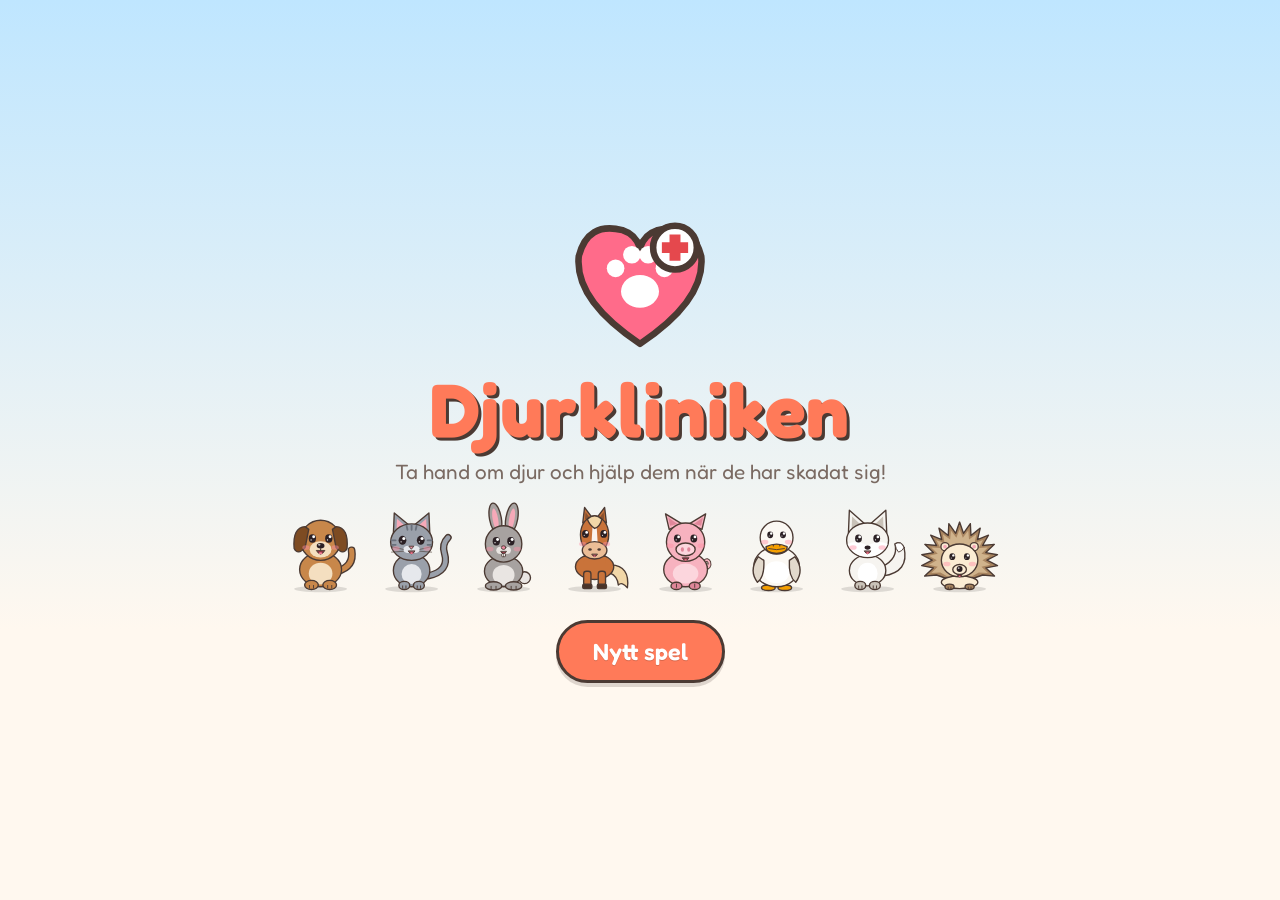
<file: index.html>
<!DOCTYPE html>
<html lang="sv">
<head>
<meta charset="utf-8">
<meta name="viewport" content="width=device-width, initial-scale=1, minimum-scale=1, maximum-scale=1, user-scalable=no, viewport-fit=cover">
<title>Djurkliniken</title>
<link rel="preconnect" href="https://fonts.googleapis.com">
<link href="https://fonts.googleapis.com/css2?family=Fredoka:wght@400;600;700&display=swap" rel="stylesheet">
<link rel="stylesheet" href="css/style.css?v=12">
</head>
<body>
<div id="app">

  <!-- Startskärm -->
  <section id="screen-start" class="screen active">
    <div class="start-logo" id="start-logo"></div>
    <h1 class="start-title">Djurkliniken</h1>
    <p class="start-sub">Ta hand om djur och hjälp dem när de har skadat sig!</p>
    <div class="parade" id="parade"></div>
    <div class="start-buttons">
      <button class="btn big green hidden" id="btn-continue">Fortsätt spela</button>
      <button class="btn big" id="btn-new">Nytt spel</button>
    </div>
  </section>

  <!-- Skaffa djur -->
  <section id="screen-adopt" class="screen">
    <header class="topbar">
      <button class="icon-btn" data-go="home" aria-label="Tillbaka"></button>
      <h2>Skaffa ett nytt djur</h2>
      <span class="pill"><span class="pill-ico" data-icon="coin"></span><b class="coin-count">0</b></span>
    </header>
    <div class="adopt-body">
      <p class="adopt-hint" id="adopt-hint">Vilket djur vill du ha?</p>
      <div class="species-grid" id="species-grid"></div>
      <div class="adopt-panel hidden" id="adopt-panel">
        <div class="adopt-preview" id="adopt-preview"></div>
        <p class="label">Välj färg</p>
        <div class="swatches" id="swatches"></div>
        <p class="label">Vad ska djuret heta?</p>
        <div class="name-row">
          <input id="name-input" maxlength="14" placeholder="Skriv ett namn..." autocomplete="off">
          <button class="icon-btn" id="random-name" aria-label="Slumpa namn" title="Slumpa ett namn"></button>
        </div>
        <button class="btn big green" id="adopt-btn">Adoptera!</button>
      </div>
    </div>
  </section>

  <!-- Gården -->
  <section id="screen-home" class="screen">
    <header class="topbar">
      <div class="logo"><span id="home-logo"></span><span>Djurkliniken</span></div>
      <span class="pill"><span class="pill-ico" data-icon="star"></span><b id="star-count">0</b></span>
      <span class="pill"><span class="pill-ico" data-icon="coin"></span><b class="coin-count">0</b></span>
      <div class="top-actions">
        <button class="btn blue" data-go="adopt"><span class="btn-ico" data-icon="plus"></span><span>Djur</span></button>
        <button class="btn" data-go="shop"><span class="btn-ico" data-icon="bag"></span><span>Butik</span></button>
        <button class="icon-btn" id="btn-theme" aria-label="Välj miljö" title="Välj miljö"></button>
        <button class="icon-btn" id="btn-sound" aria-label="Ljud av/på"></button>
      </div>
    </header>
    <div class="garden" id="garden">
      <div class="bg-layer" id="garden-bg"></div>
      <div class="weather" id="garden-weather"></div>
      <div id="garden-graves"></div>
      <div id="garden-animals"></div>
      <div class="guard-dog hidden" id="guard-dog"></div>
      <div class="wolf hidden" id="wolf"></div>
      <div class="wolf-banner hidden" id="wolf-banner"></div>
      <button class="wild-door hidden" id="wild-door"></button>
      <button class="wild-door akut-door hidden" id="akut-door"></button>
      <div class="empty-hint hidden" id="empty-hint">
        <p>Välkommen till din djurklinik! Du har inga egna djur än.</p>
        <button class="btn blue" data-go="adopt">Skaffa ditt första djur</button>
      </div>
      <div id="debug-panel" class="hidden"></div>
    </div>
  </section>

  <!-- Behandlingsrummet -->
  <section id="screen-treat" class="screen">
    <header class="topbar">
      <button class="icon-btn" id="treat-back" aria-label="Tillbaka"></button>
      <h2 id="treat-title">Behandlingsrummet</h2>
      <span class="pill timer-pill hidden" id="treat-timer"></span>
      <span class="pill"><span class="pill-ico" data-icon="coin"></span><b class="coin-count">0</b></span>
    </header>
    <div class="treat-main">
      <div class="treat-stage" id="treat-stage">
        <div class="bg-layer" id="clinic-bg"></div>
        <div class="stage-inner">
          <div class="treat-animal" id="treat-animal"></div>
          <div id="table-holder"></div>
        </div>
        <div class="target-ring hidden" id="target-ring"></div>
        <div id="sew-layer"></div>
        <div id="fx-layer"></div>
      </div>
      <div class="treat-panel">
        <div class="vet-row">
          <div class="vet-face" id="vet-face"></div>
          <div class="speech">
            <p id="treat-problem"></p>
            <p id="treat-msg"></p>
          </div>
        </div>
        <div class="progress hidden" id="action-progress"><i></i></div>
        <div class="steps" id="treat-steps"></div>
      </div>
    </div>
    <div class="toolbar" id="toolbar"></div>
  </section>

  <!-- Apport -->
  <section id="screen-play" class="screen">
    <header class="topbar">
      <button class="icon-btn" id="play-back" aria-label="Tillbaka"></button>
      <h2 id="play-title">Apport</h2>
      <span class="pill"><span class="pill-ico" data-icon="ball"></span><b id="play-count">0 / 5</b></span>
      <span class="pill"><span class="pill-ico" data-icon="coin"></span><b class="coin-count">0</b></span>
    </header>
    <div class="play-field" id="play-field">
      <div class="bg-layer" id="play-bg"></div>
      <div class="weather" id="play-weather"></div>
      <div class="play-hint" id="play-hint"></div>
      <div class="play-goal" id="play-goal"></div>
      <div class="play-shadow" id="play-shadow"></div>
      <div class="pet play-pet" id="play-pet"><div class="says hidden" id="play-says"></div><div class="pet-svg"></div></div>
      <div class="play-ball" id="play-ball"></div>
    </div>
  </section>

  <!-- Promenad / ridtur -->
  <section id="screen-walk" class="screen">
    <header class="topbar">
      <button class="icon-btn" id="walk-back" aria-label="Tillbaka"></button>
      <h2 id="walk-title">Promenad</h2>
      <span class="pill"><span class="pill-ico" data-icon="coin"></span><b id="walk-coins">0</b></span>
    </header>
    <div class="walk-progress" id="walk-progress"><i></i></div>
    <div class="walk-field" id="walk-field">
      <div class="walk-layer" id="walk-hills"></div>
      <div class="walk-layer" id="walk-trees"></div>
      <div class="walk-ground" id="walk-ground"></div>
      <div id="walk-objs"></div>
      <div class="weather" id="walk-weather"></div>
      <div class="walk-pet" id="walk-pet"></div>
      <div class="play-hint" id="walk-hint"></div>
    </div>
  </section>

  <!-- Butik -->
  <section id="screen-shop" class="screen">
    <header class="topbar">
      <button class="icon-btn" data-go="home" aria-label="Tillbaka"></button>
      <h2>Butiken</h2>
      <span class="pill"><span class="pill-ico" data-icon="coin"></span><b class="coin-count">0</b></span>
    </header>
    <div class="shop-tabs" id="shop-tabs">
      <button data-tab="mat" class="active">Mat</button>
      <button data-tab="tillbehor">Tillbehör</button>
      <button data-tab="plats">Mer</button>
    </div>
    <div class="shop-grid" id="shop-grid"></div>
  </section>
</div>

<div id="modal" class="modal hidden"><div class="modal-box" id="modal-box"></div></div>
<div id="toast-wrap"></div>
<div id="tool-cursor" class="hidden"></div>

<script src="js/sound.js?v=12"></script>
<script src="js/state.js?v=12"></script>
<script src="js/animals.js?v=12"></script>
<script src="js/injuries.js?v=12"></script>
<script src="js/art.js?v=12"></script>
<script src="js/home.js?v=12"></script>
<script src="js/treatment.js?v=12"></script>
<script src="js/shop.js?v=12"></script>
<script src="js/play.js?v=12"></script>
<script src="js/wolf.js?v=12"></script>
<script src="js/walk.js?v=12"></script>
<script src="js/main.js?v=12"></script>
</body>
</html>
</file>
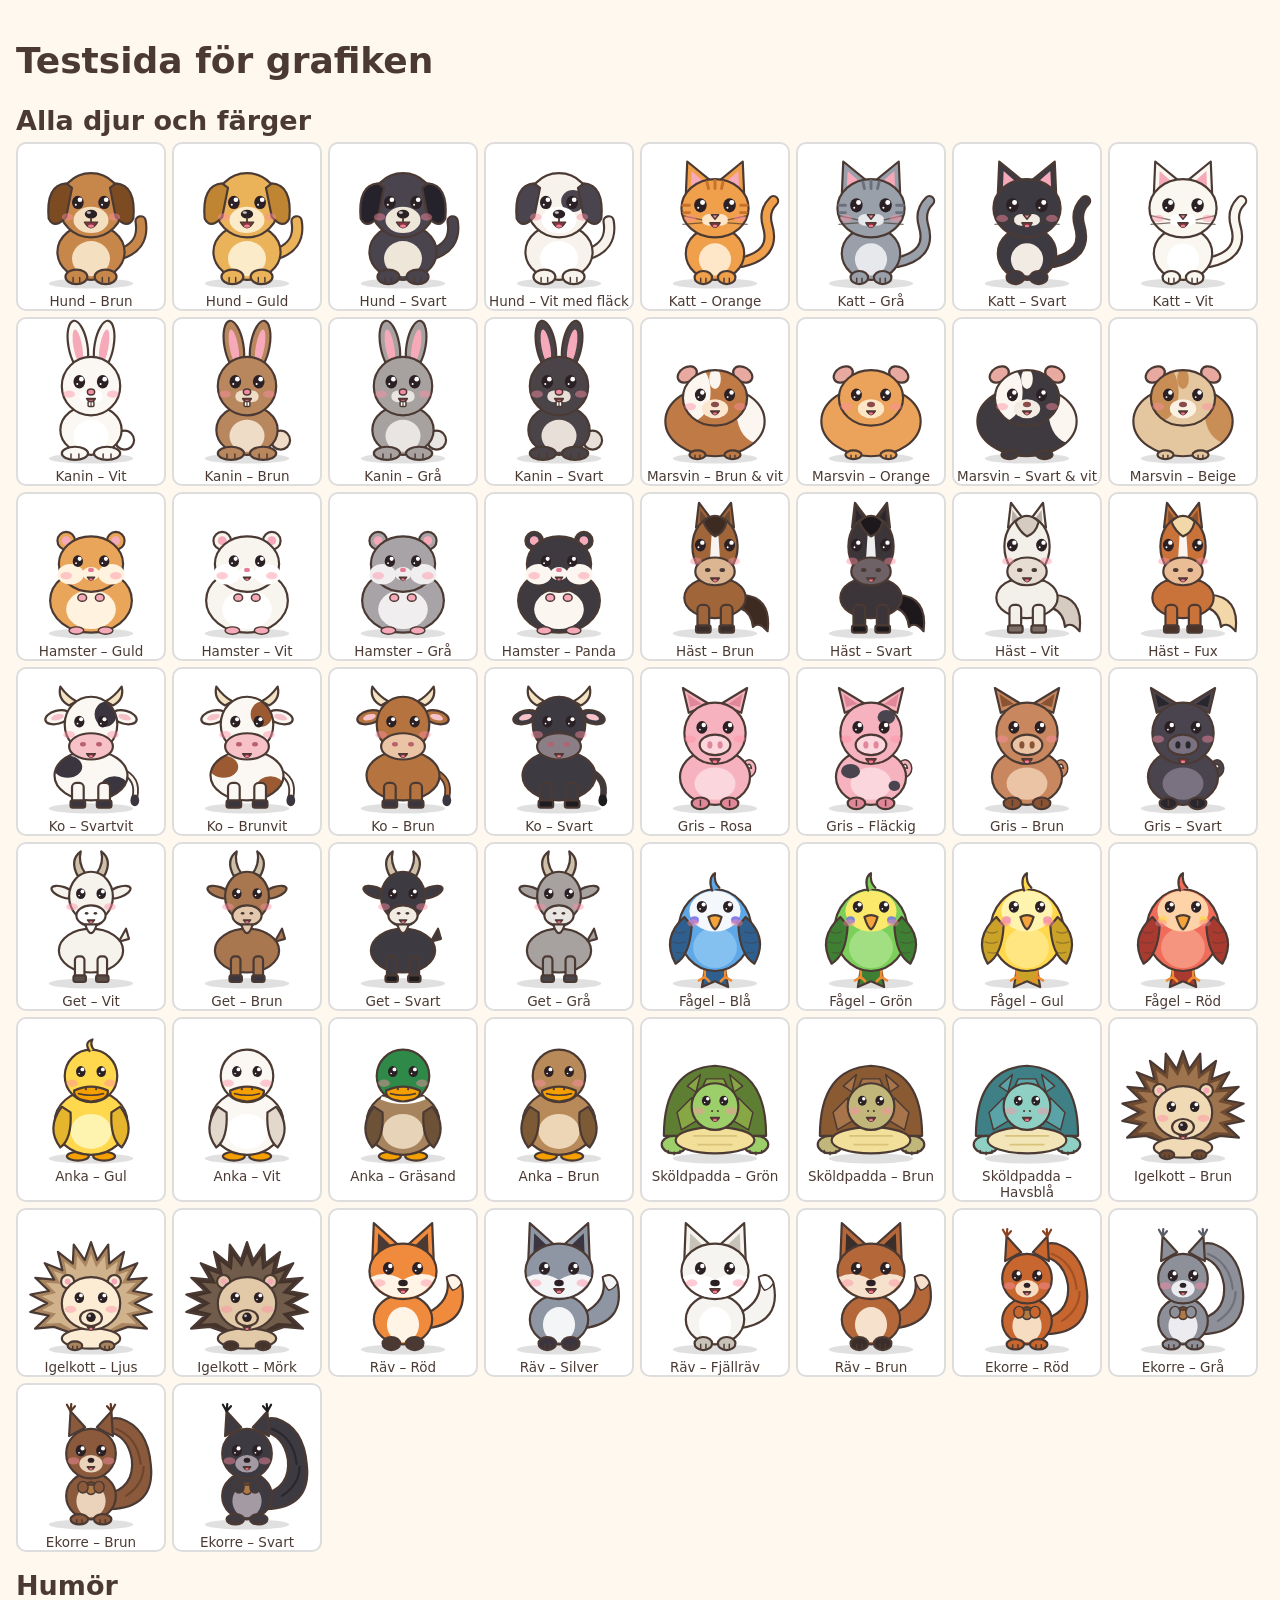
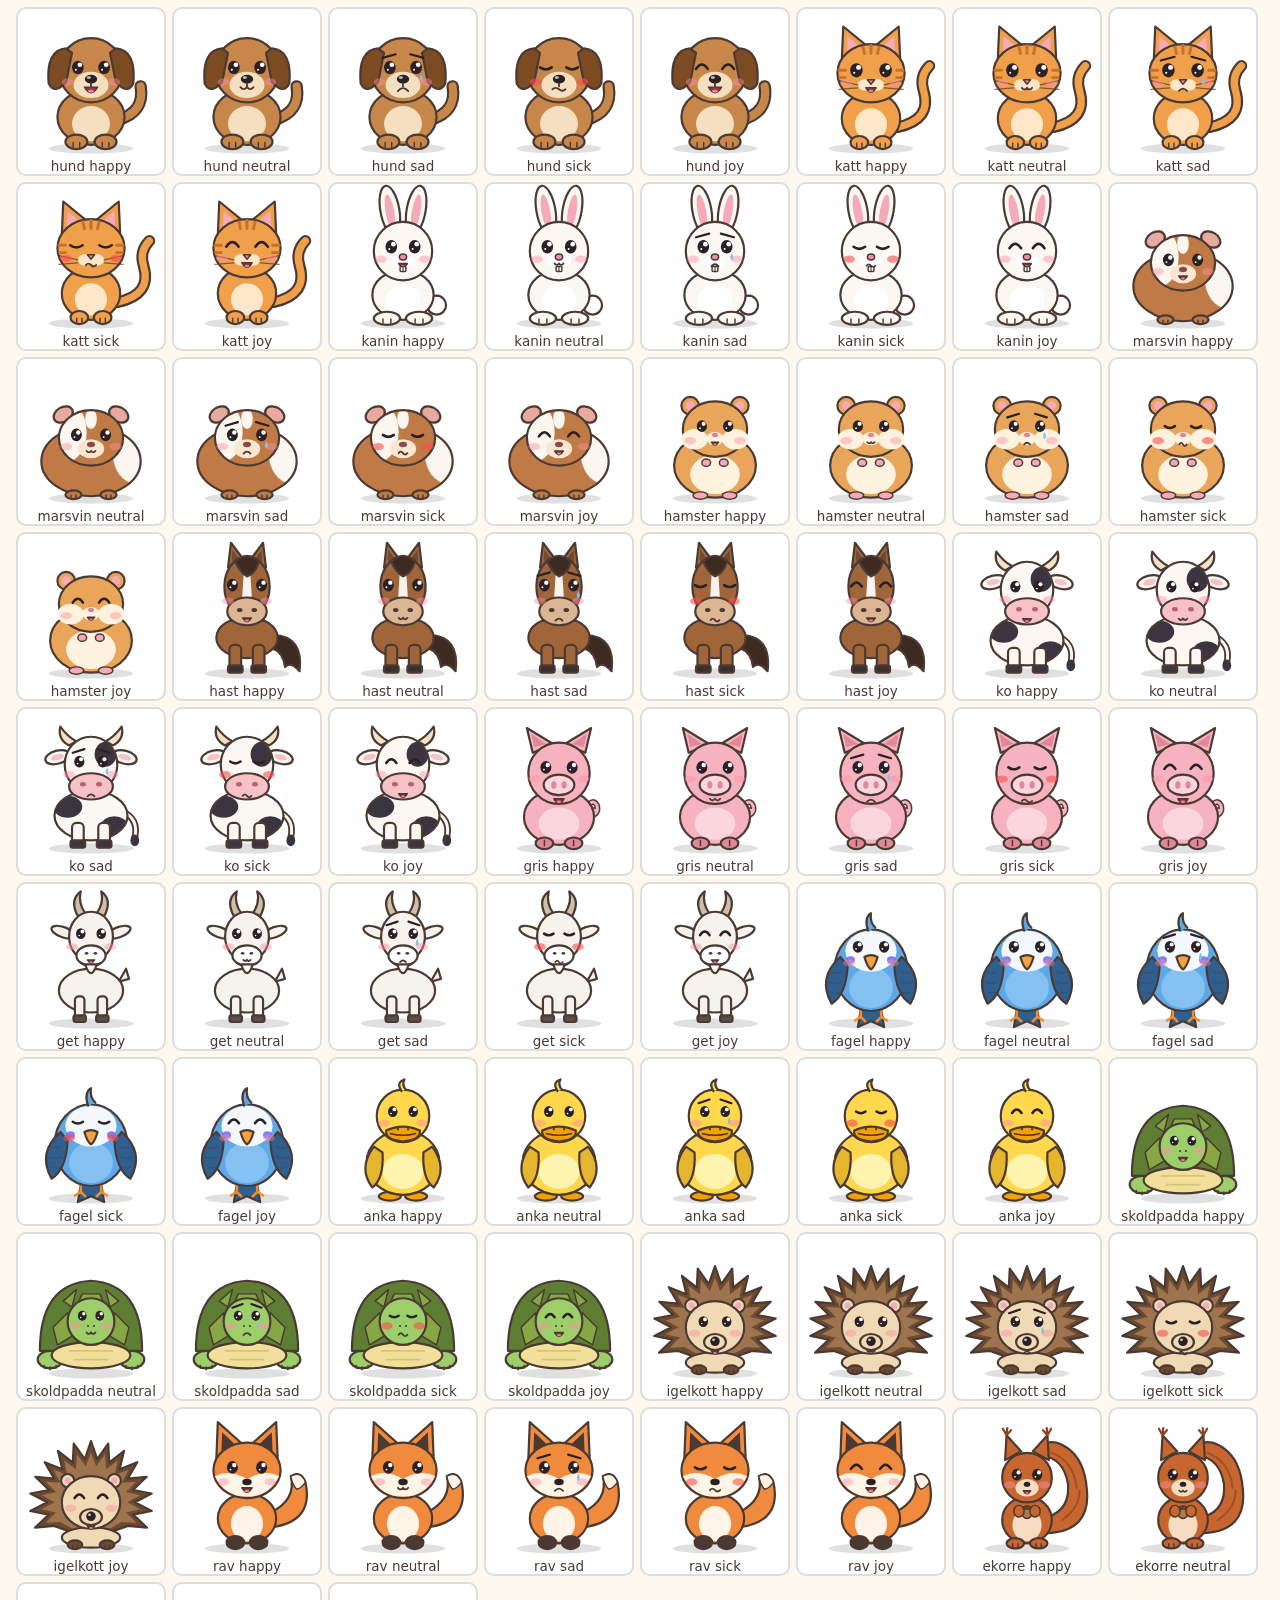
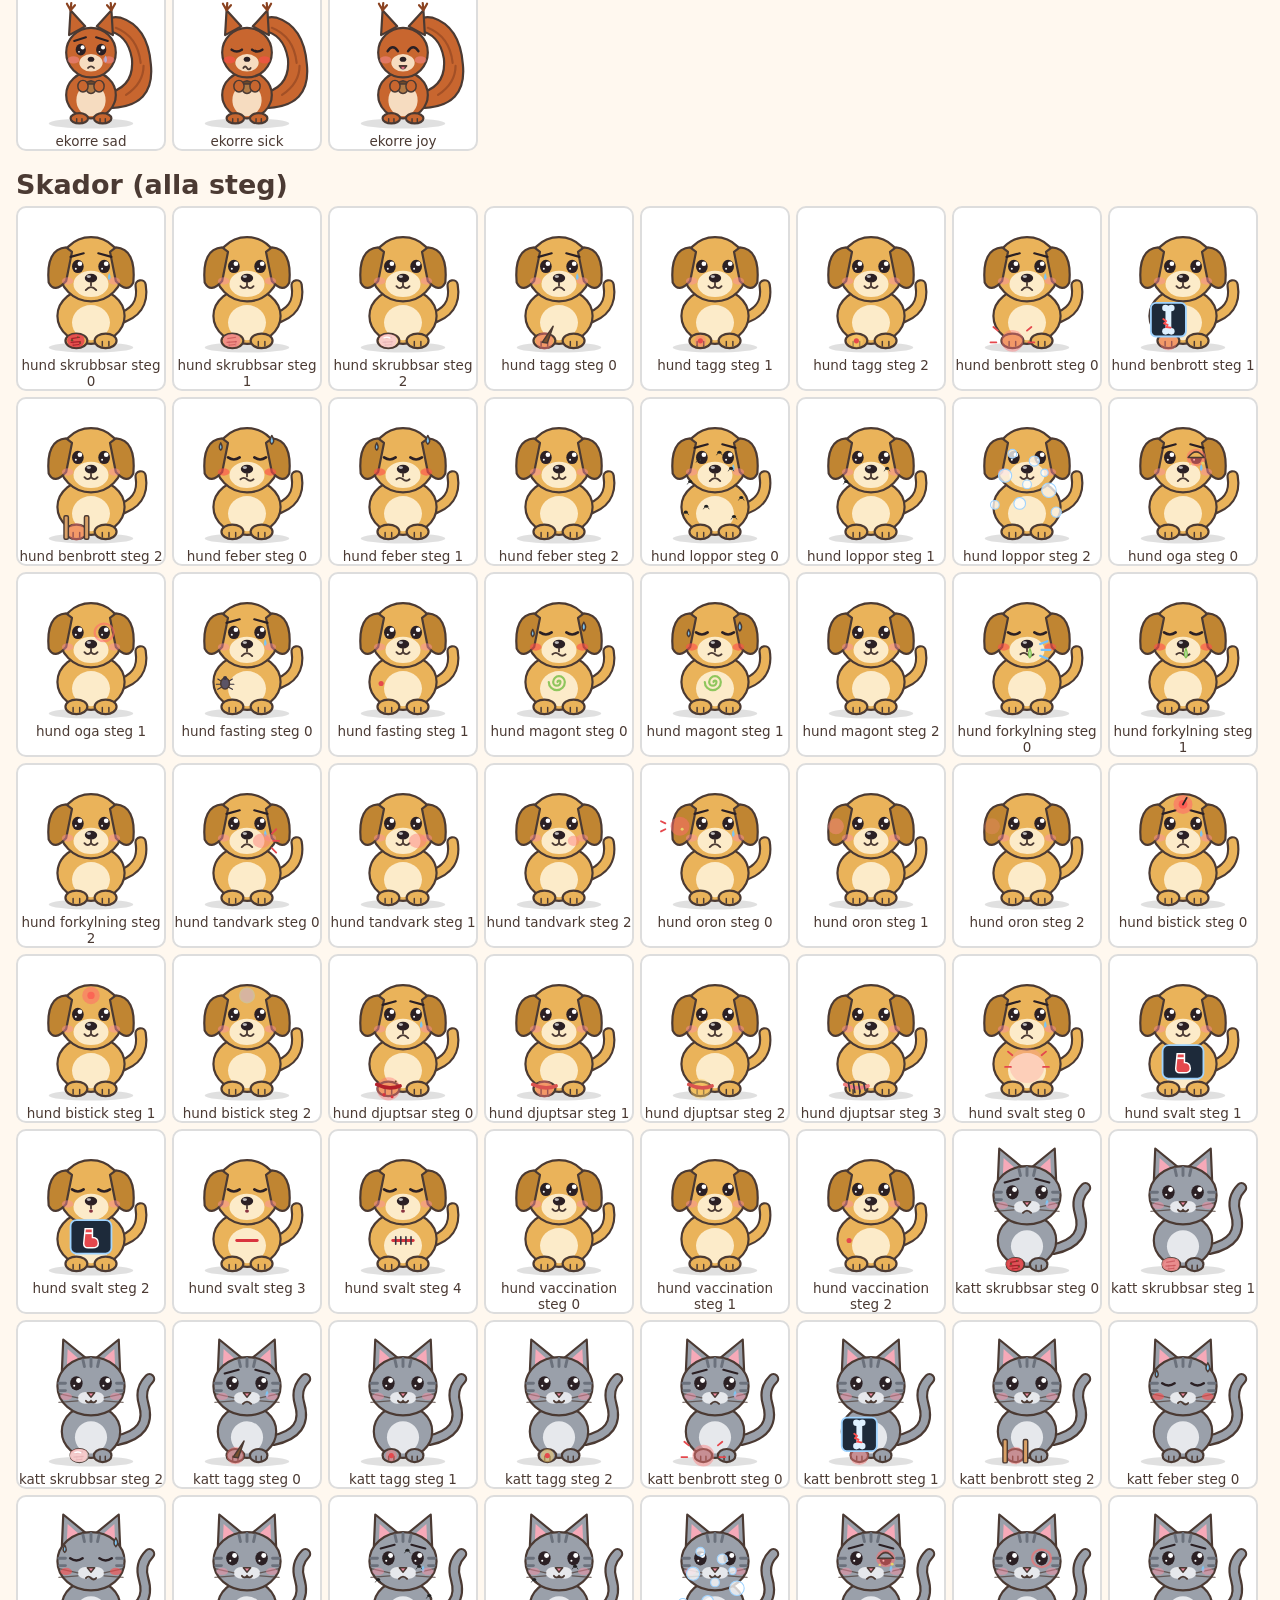
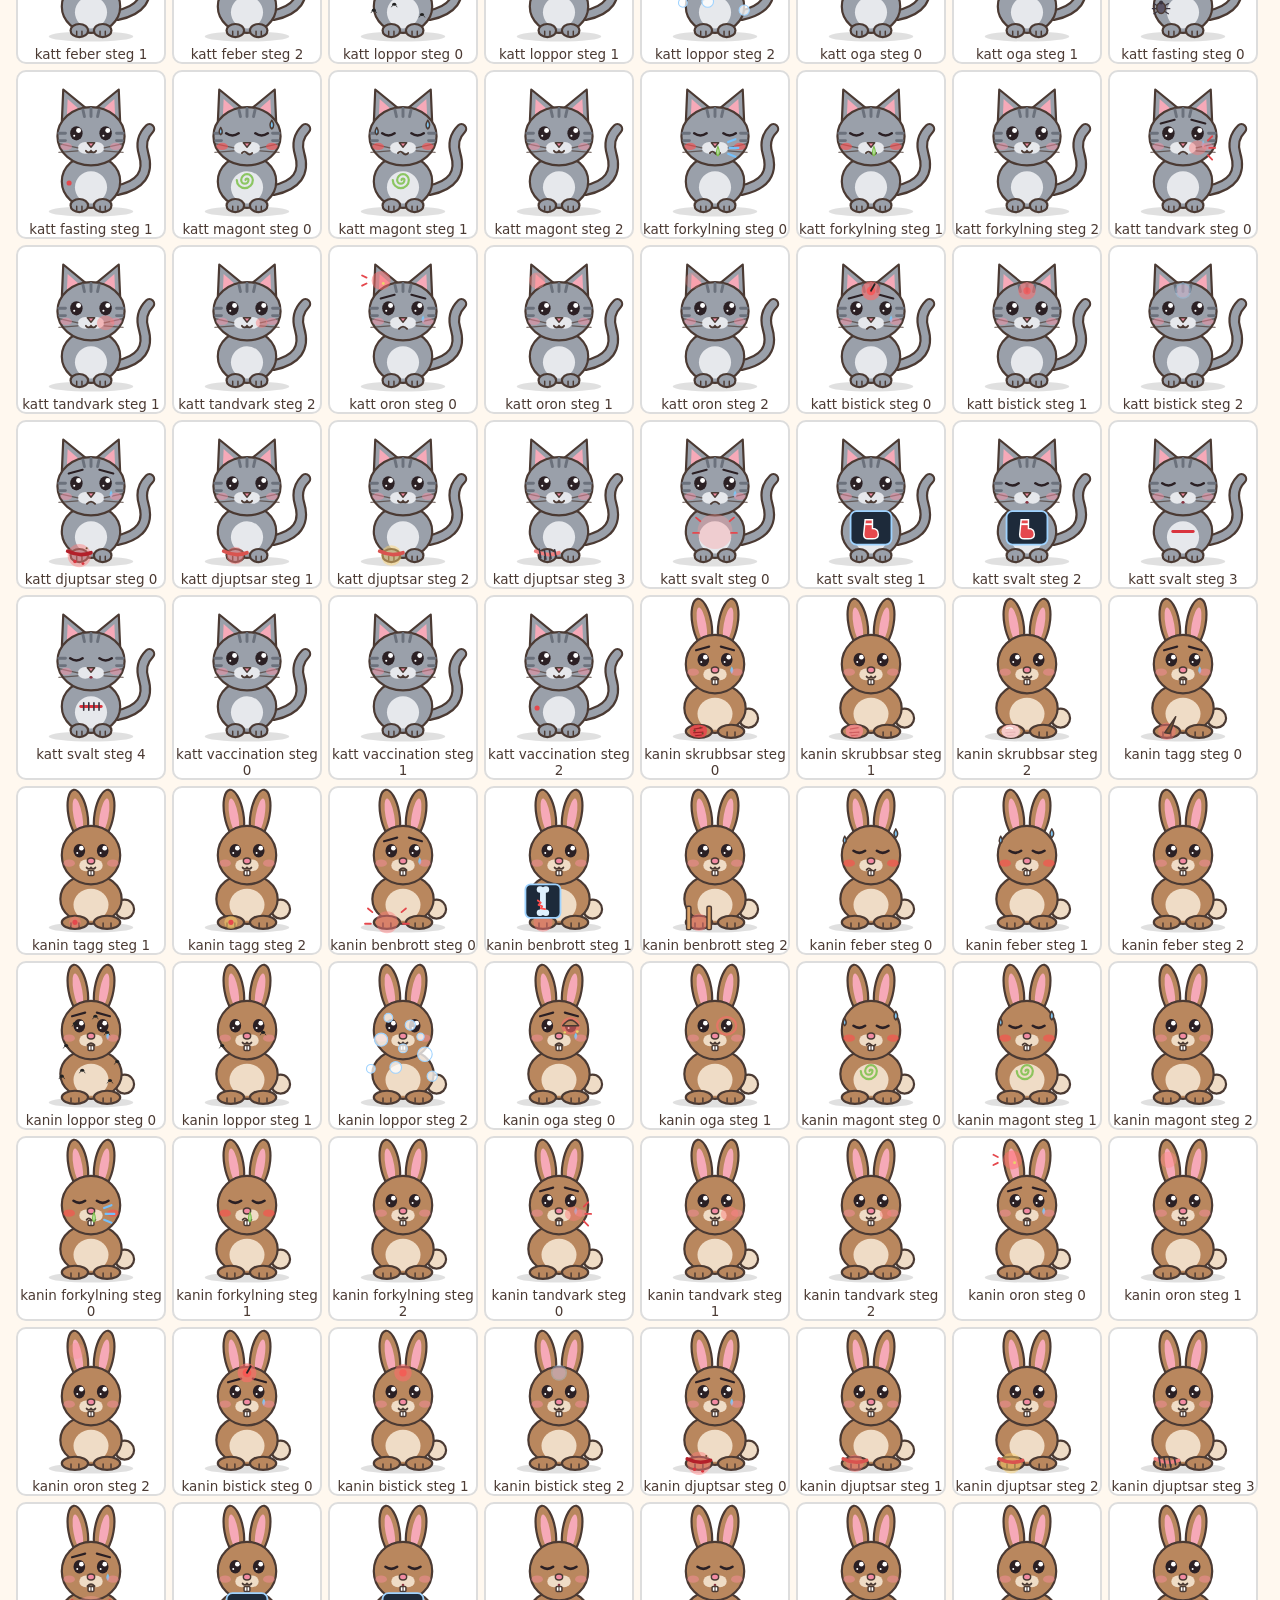
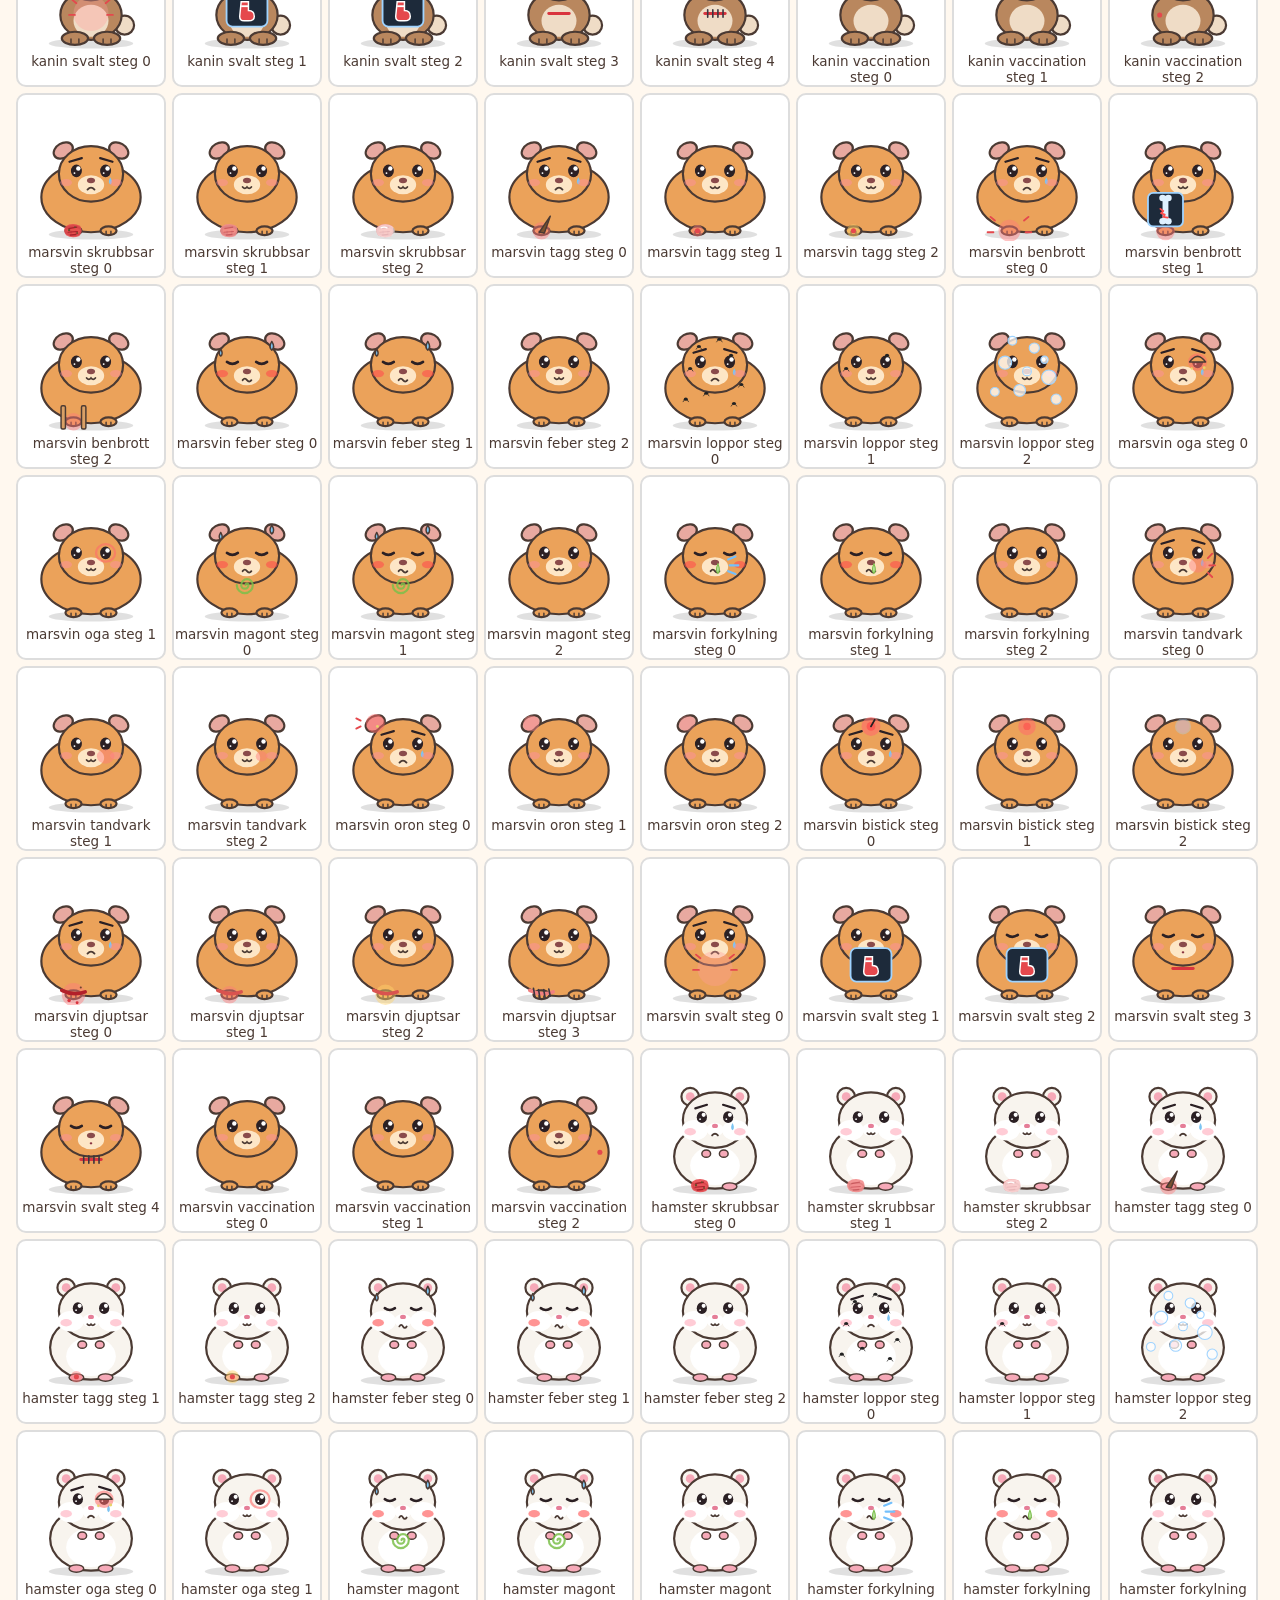
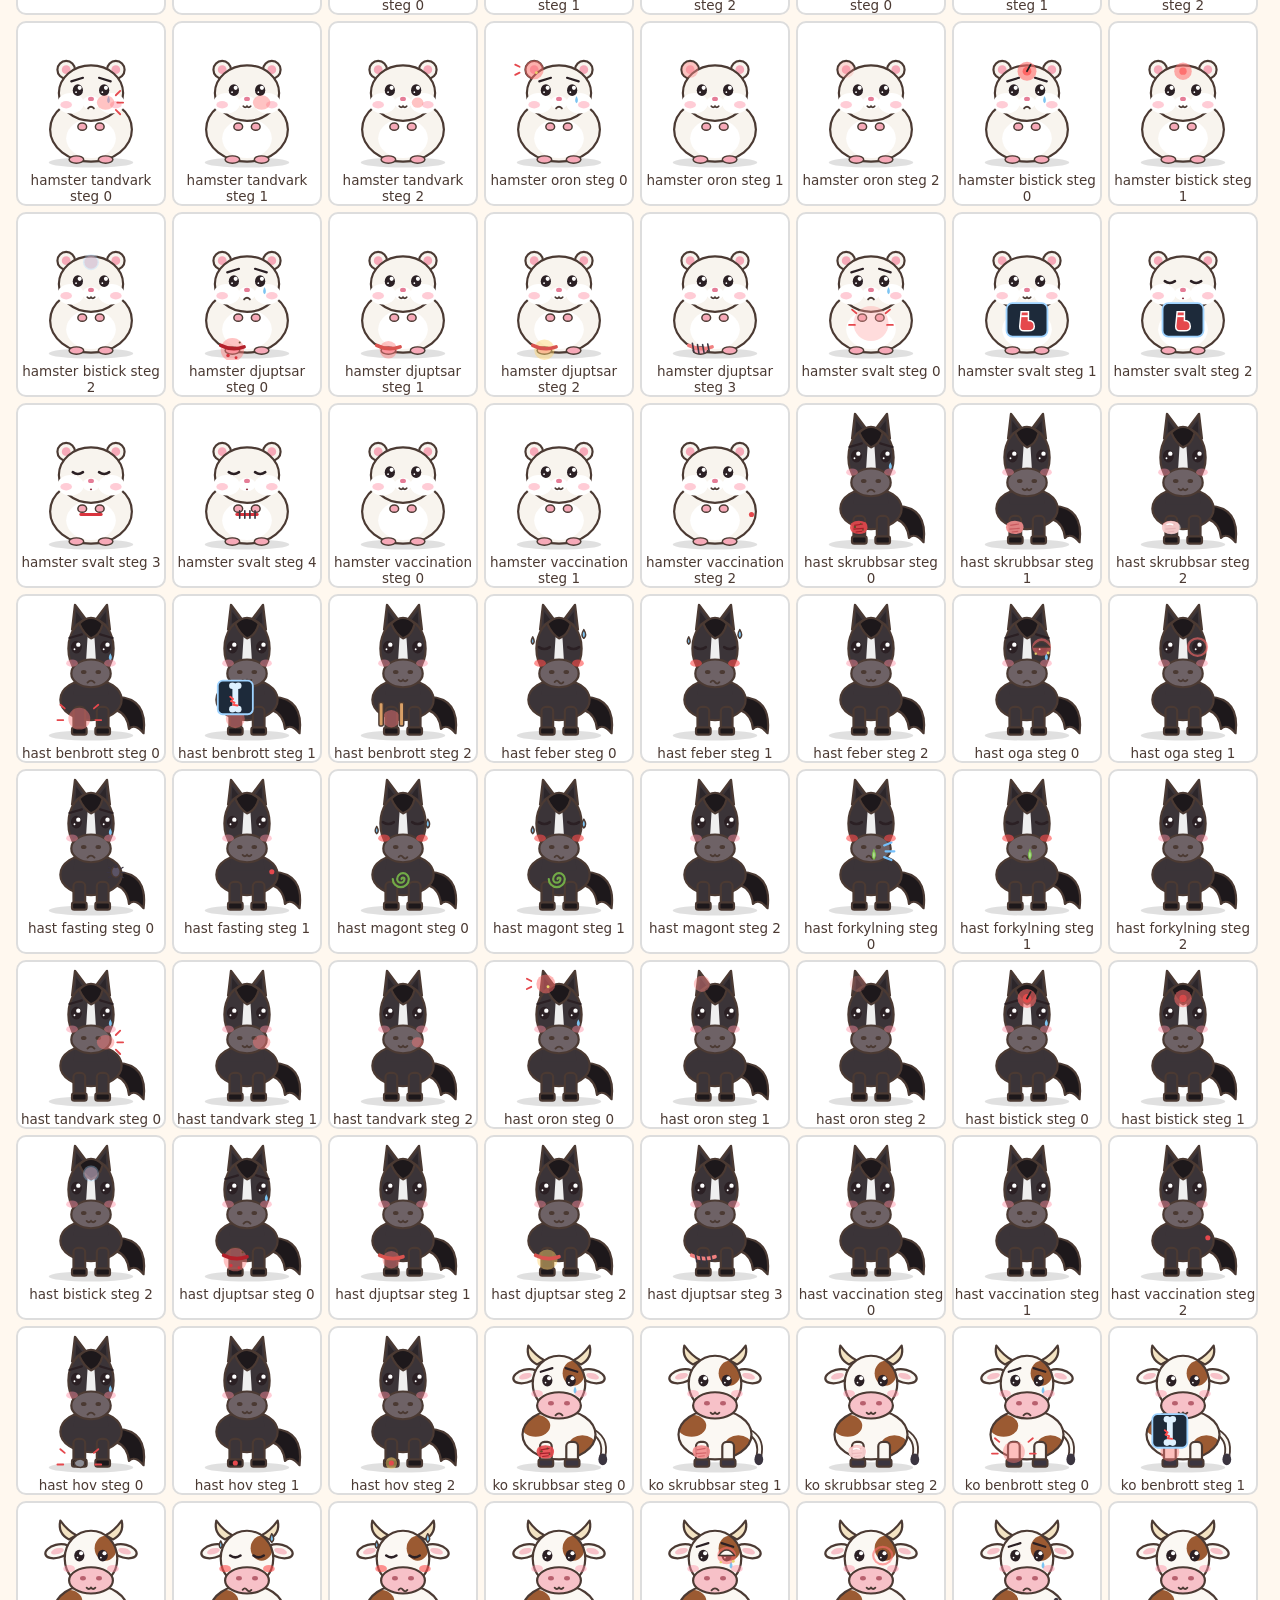
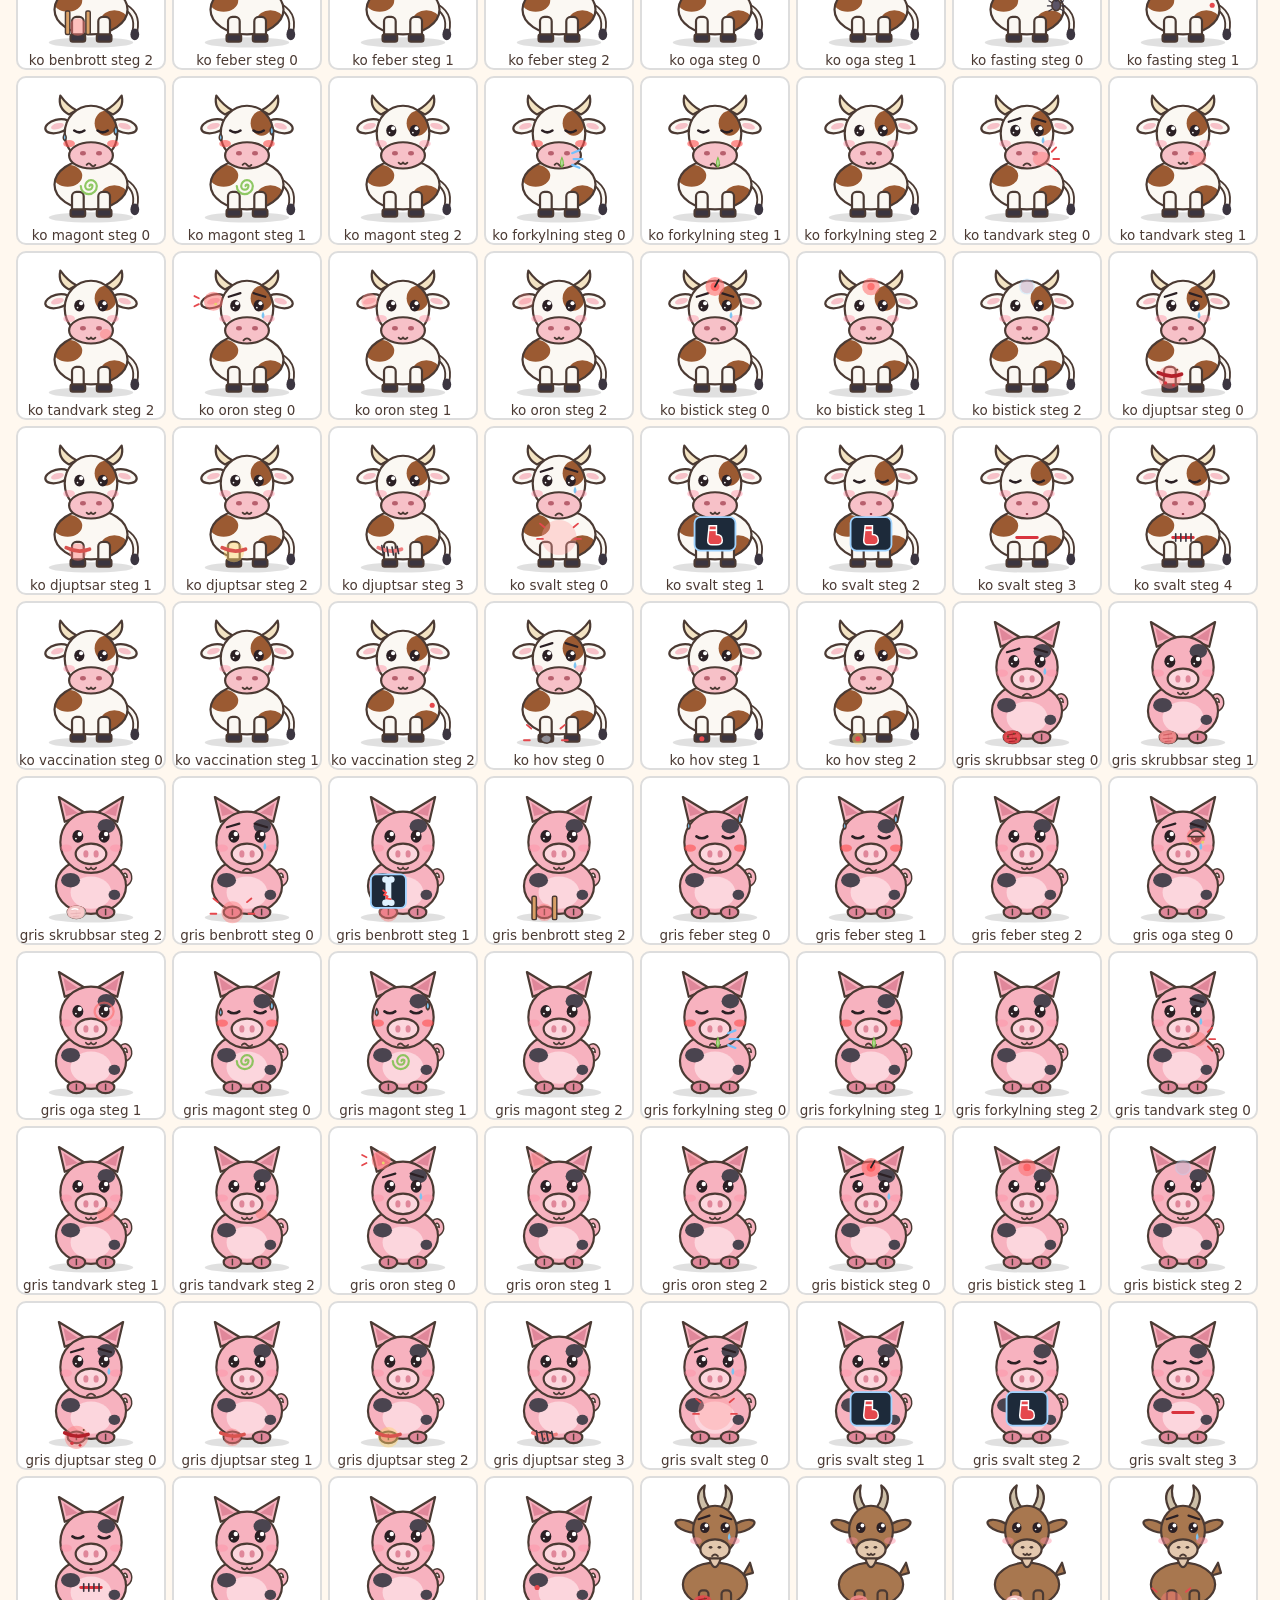
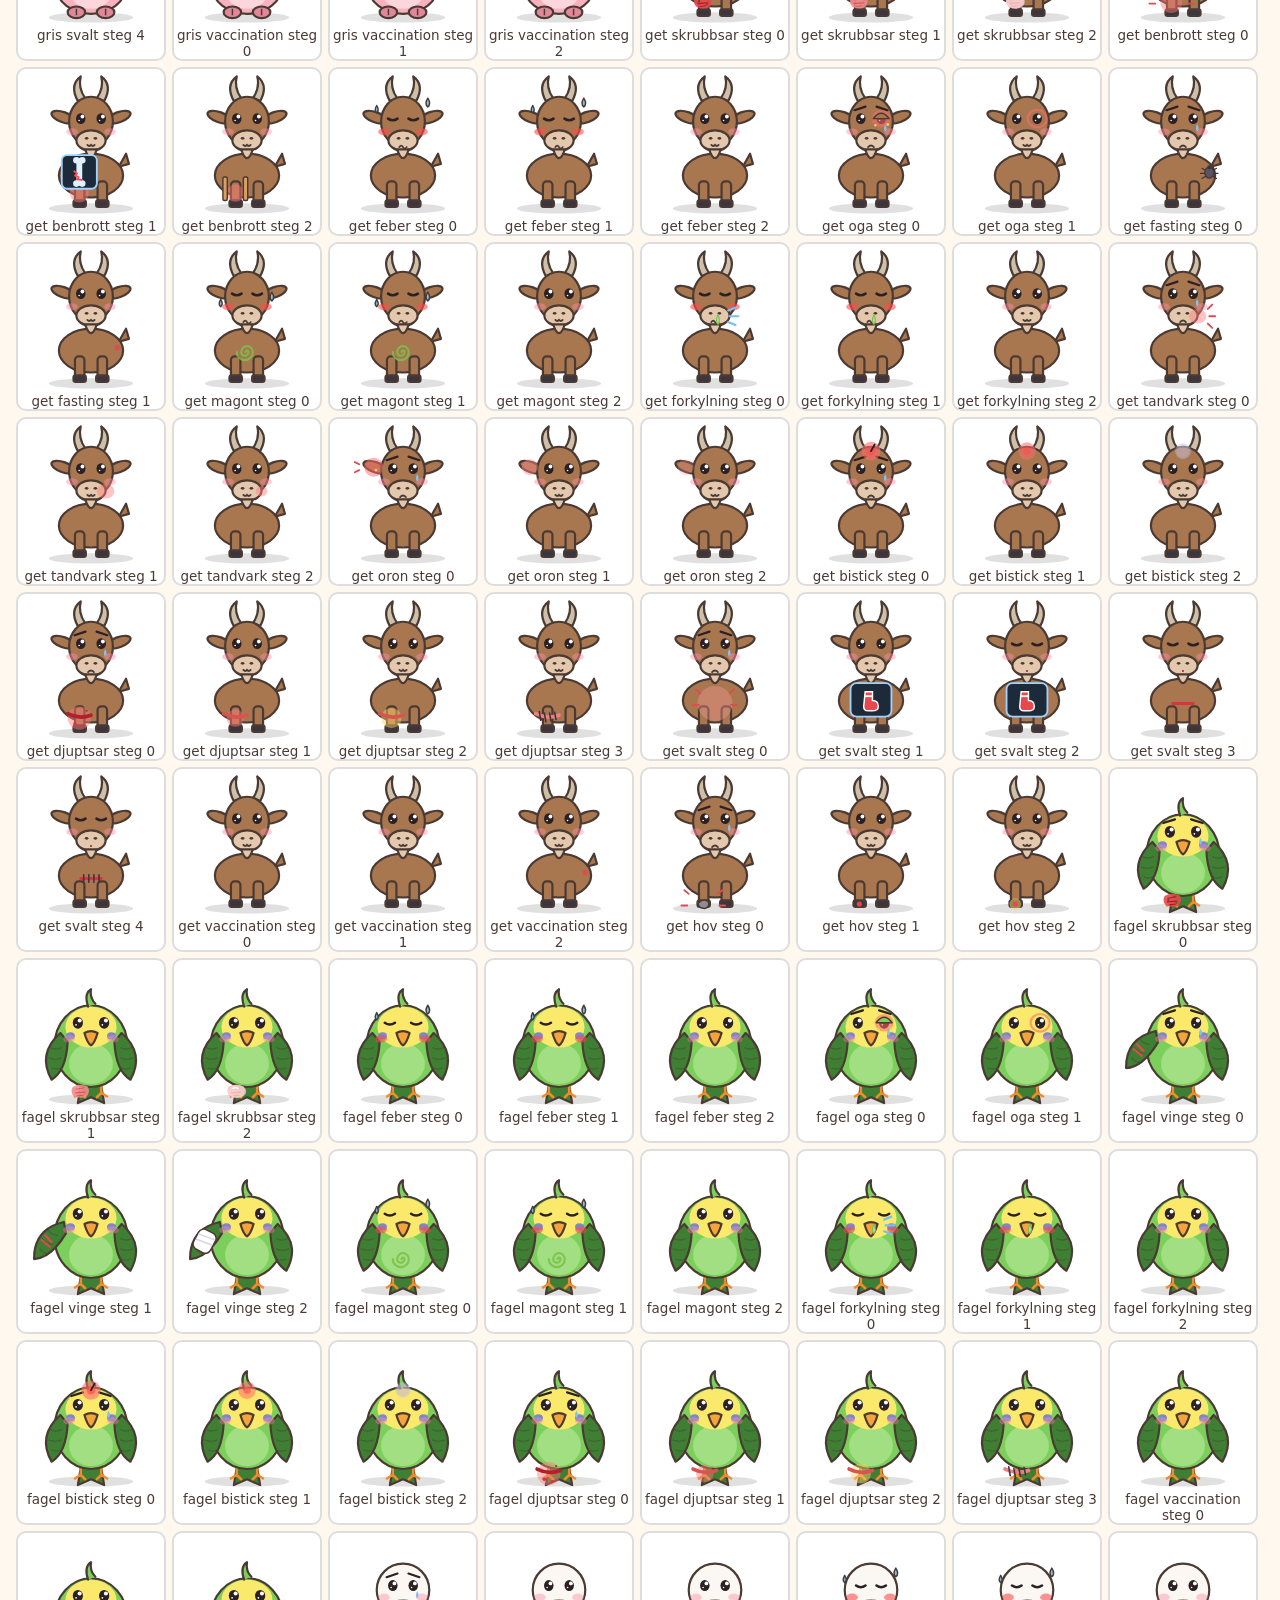
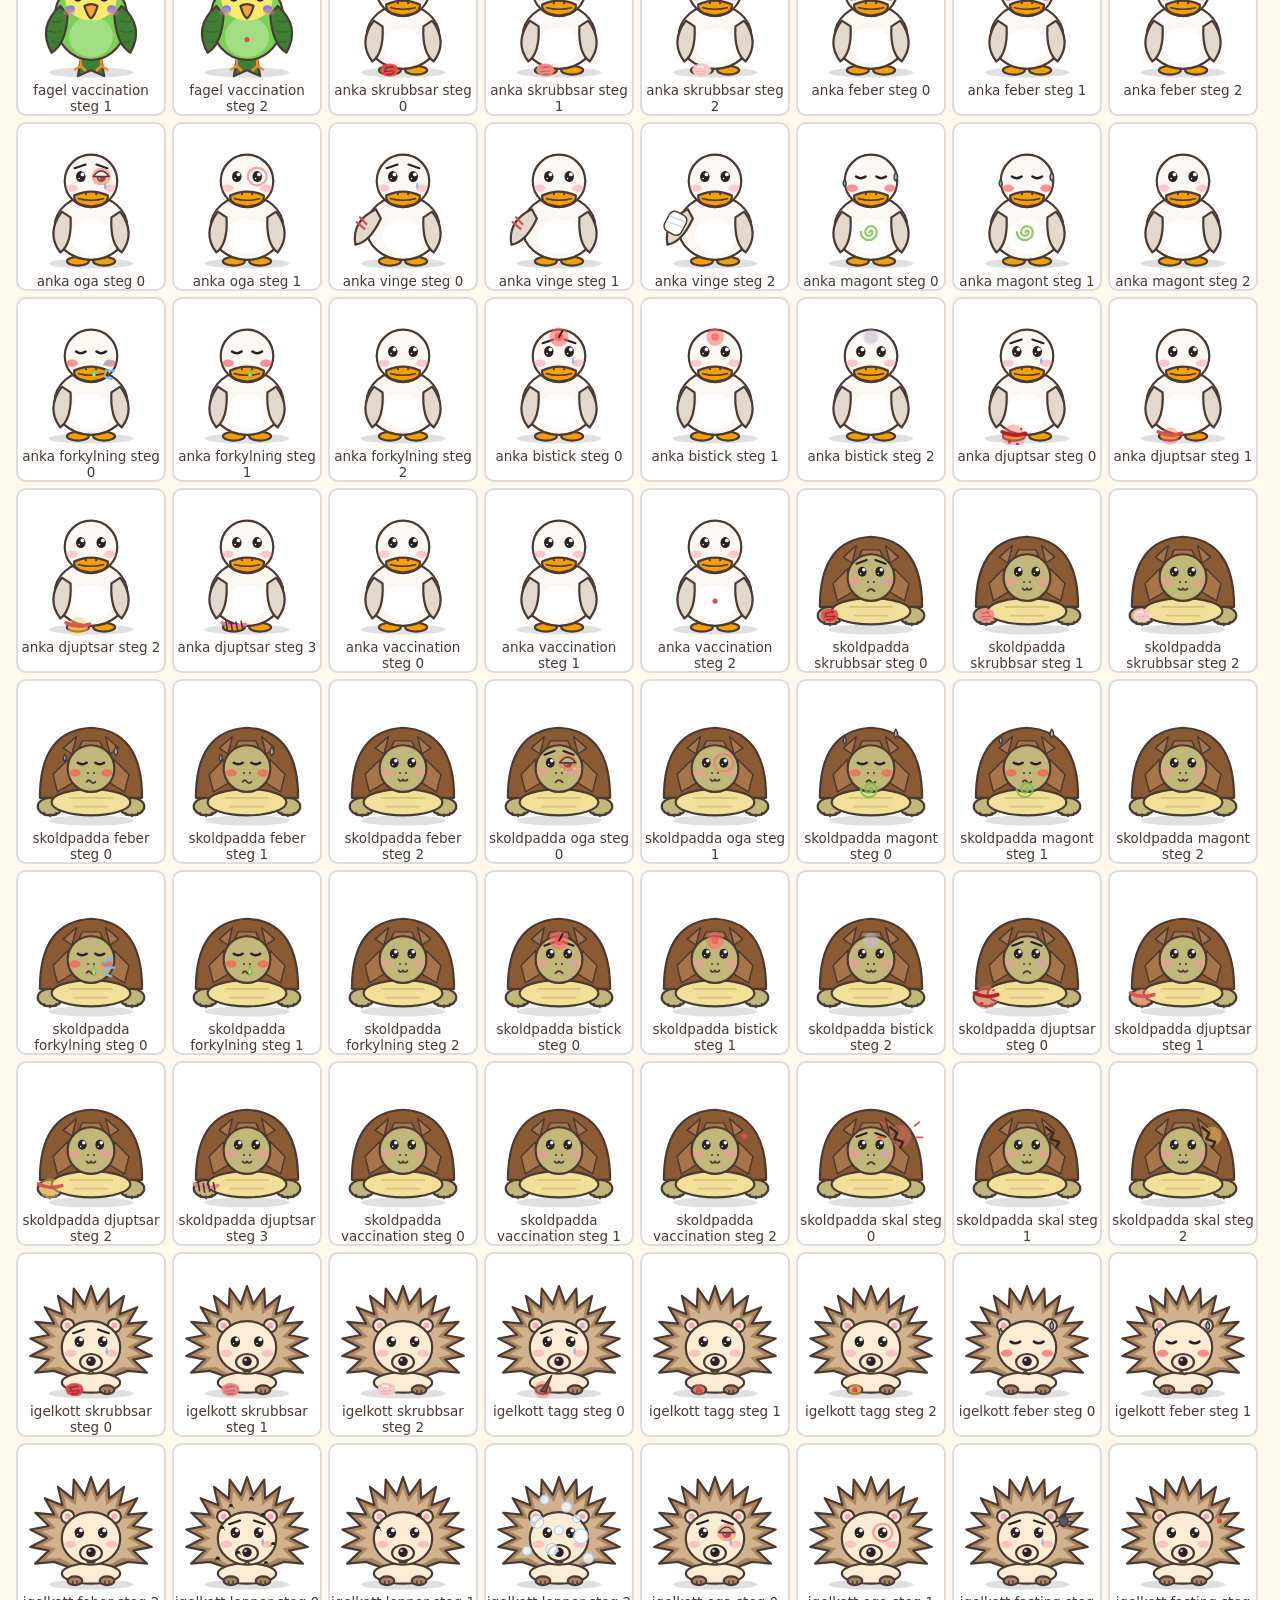
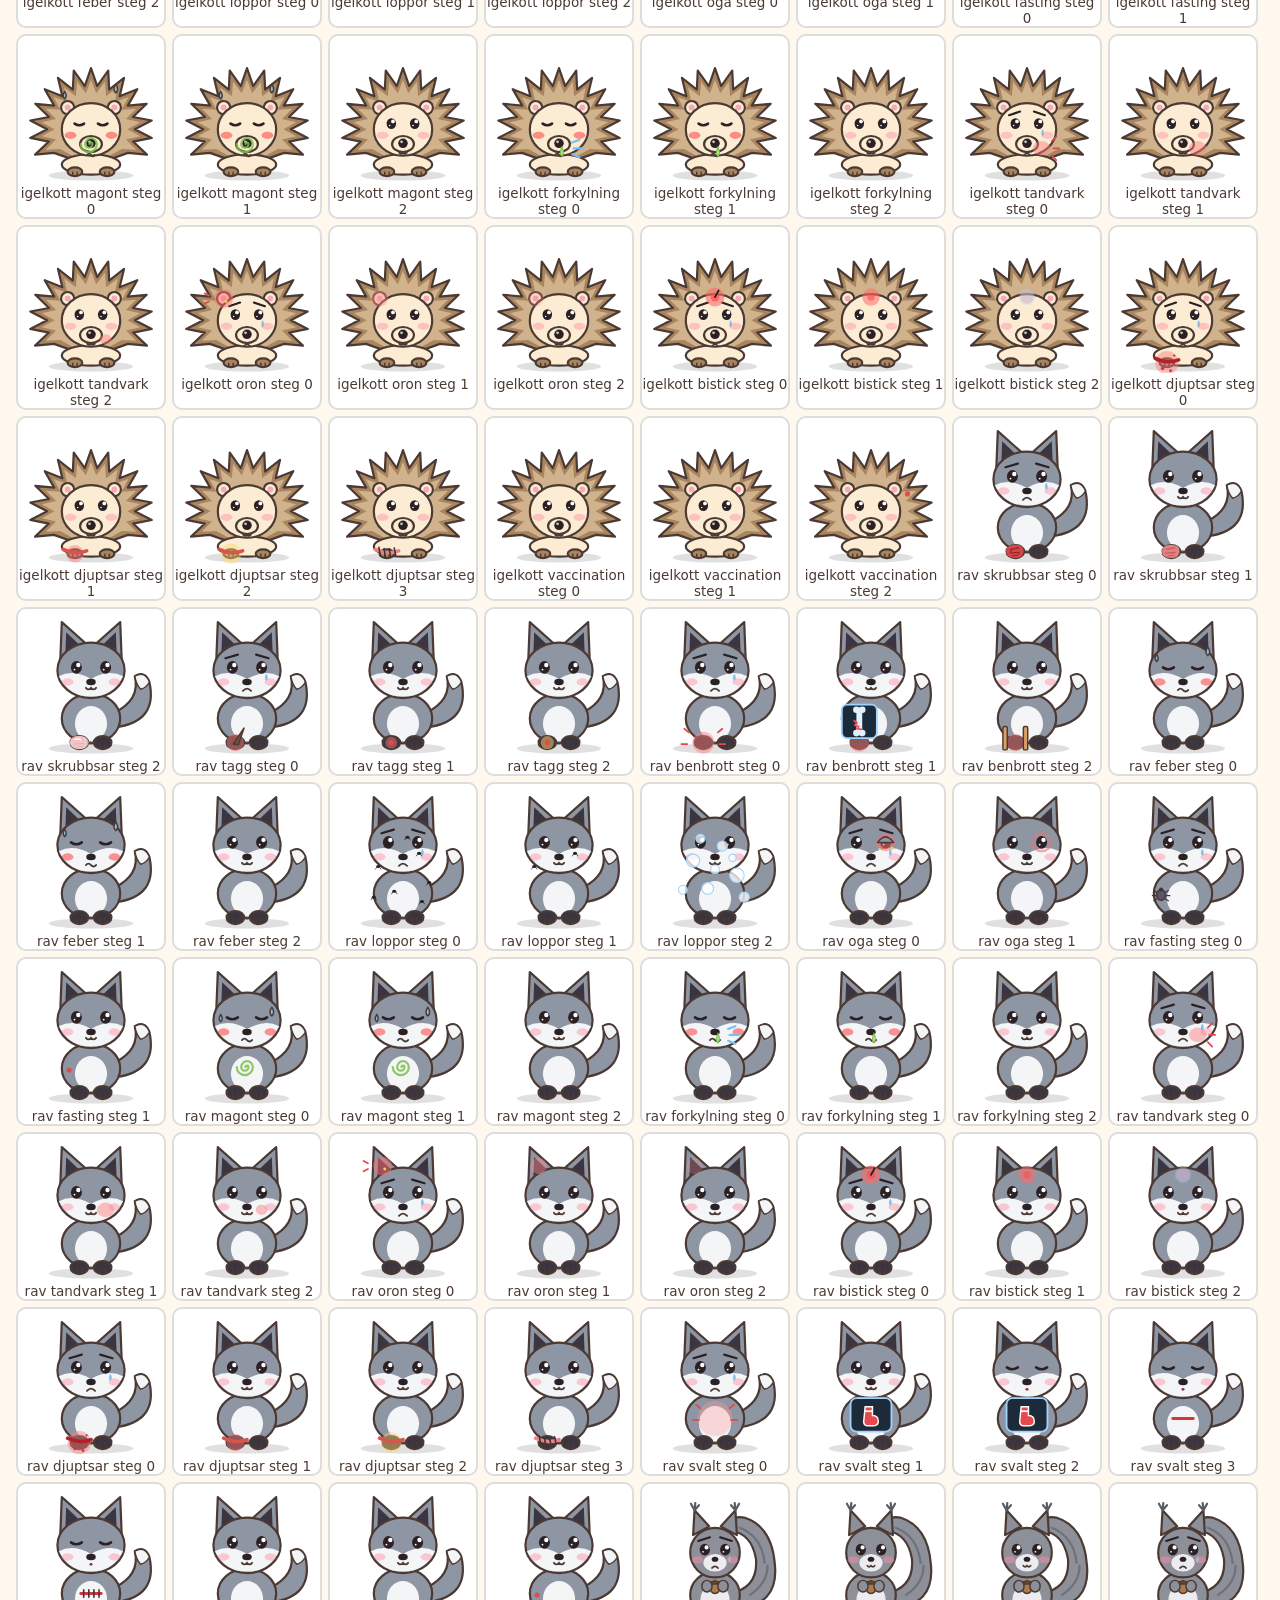
<file: test.html>
<!DOCTYPE html>
<html lang="sv">
<head>
<meta charset="utf-8">
<meta name="viewport" content="width=device-width, initial-scale=1">
<title>Djurkliniken – testsida för grafik</title>
<link rel="stylesheet" href="css/style.css">
<style>
  html, body { overflow: auto; height: auto; }
  body { padding: 16px; }
  h2 { margin: 18px 0 6px; }
  .row { display: flex; flex-wrap: wrap; gap: 6px; }
  .cell { width: 150px; text-align: center; font-size: .75rem; background: #fff; border: 2px solid #ddd; border-radius: 10px; }
  .cell .animal { width: 100%; aspect-ratio: 1; }
  .icons { display: flex; flex-wrap: wrap; gap: 8px; }
  .icons div { width: 80px; text-align: center; font-size: .7rem; background: #fff; border-radius: 8px; padding: 4px; }
  .icons .ico { width: 56px; height: 56px; margin: 0 auto; }
  .bg { width: 600px; height: 360px; border: 2px solid #333; display: inline-block; margin-right: 10px; }
</style>
</head>
<body>
<h1>Testsida för grafiken</h1>
<div id="out"></div>
<script src="js/sound.js"></script>
<script src="js/state.js"></script>
<script src="js/animals.js"></script>
<script src="js/injuries.js"></script>
<script src="js/art.js"></script>
<script>
  const out = document.getElementById('out');
  let html = '';
  const cell = (a, opts, label) => `<div class="cell">${drawAnimal(a, opts)}<div>${label}</div></div>`;
  let id = 1;

  html += '<h2>Alla djur och färger</h2><div class="row">';
  for (const sp of SPECIES_ORDER) SPECIES[sp].colors.forEach((c, i) => {
    html += cell({ id: id++, species: sp, color: i }, {}, SPECIES[sp].name + ' – ' + c.name);
  });
  html += '</div>';

  html += '<h2>Humör</h2><div class="row">';
  for (const sp of SPECIES_ORDER) for (const m of ['happy', 'neutral', 'sad', 'sick', 'joy']) {
    html += cell({ id: id++, species: sp, color: 0 }, { mood: m }, sp + ' ' + m);
  }
  html += '</div>';

  html += '<h2>Skador (alla steg)</h2><div class="row">';
  for (const sp of SPECIES_ORDER) for (const type of injuriesFor(sp)) {
    const def = INJURIES[type];
    for (let step = 0; step < def.steps.length; step++) {
      const a = { id: id++, species: sp, color: 1, injury: { type, spot: def.spots.find(s => SPECIES[sp].spots[s]), step } };
      html += cell(a, { mood: moodFor(Object.assign({ needs: { food: 80, water: 80, joy: 80, clean: 80 } }, a)) }, `${sp} ${type} steg ${step}`);
    }
  }
  html += '</div>';

  html += '<h2>Plåster, bandage och tillbehör</h2><div class="row">';
  const accs = Object.keys(ACCESSORIES);
  SPECIES_ORDER.forEach((sp, i) => {
    html += cell({ id: id++, species: sp, color: 2, mark: { kind: 'plaster', spot: 'head' } }, {}, sp + ' plåster');
    html += cell({ id: id++, species: sp, color: 2, mark: { kind: sp === 'fagel' ? 'wing' : 'bandage', spot: sp === 'fagel' ? 'wing' : 'legL' } }, {}, sp + ' bandage');
    html += cell({ id: id++, species: sp, color: 0, acc: { head: accs[i % 5], neck: i % 2 ? 'halsband' : 'scarf', face: i % 3 === 0 ? 'glasogon' : null } }, {}, sp + ' tillbehör');
  });
  html += '</div>';

  html += '<h2>Verktyg</h2><div class="icons">' + Object.keys(TOOLS).map(t => `<div>${toolIcon(t)}${TOOLS[t]}</div>`).join('') + '</div>';
  html += '<h2>Mat</h2><div class="icons">' + Object.keys(FOODS).map(t => `<div>${foodIcon(t)}${FOODS[t].name}</div>`).join('') + '</div>';
  html += '<h2>Knappar</h2><div class="icons">' + Object.keys(UI_ICONS).map(t => `<div style="color:#4b3a33">${uiIcon(t)}${t}</div>`).join('') + `<div>${logoSvg}logga</div><div>${vetSvg}veterinär</div></div>`;
  html += '<h2>Tillbehör</h2><div class="icons">' + accs.map(t => `<div>${accessoryIcon(t)}${ACCESSORIES[t].name}</div>`).join('') + '</div>';
  html += `<h2>Bakgrunder</h2><div class="bg">${gardenBg()}</div><div class="bg">${clinicBg()}</div><div style="width:300px">${tableSvg}</div>`;
  out.innerHTML = html;
</script>
</body>
</html>
</file>
<file: css/style.css>
:root {
  --ink: #4b3a33;
  --ink-soft: #7a6a62;
  --paper: #fff8ef;
  --card: #ffffff;
  --coral: #ff7a59;
  --coral-dark: #e85d3c;
  --blue: #4dabf7;
  --blue-dark: #1c7ed6;
  --green: #51cf66;
  --green-dark: #2f9e44;
  --red: #e5484d;
  --yellow: #ffd43b;
  --shadow: 0 4px 0 rgba(75, 58, 51, .18);
  --radius: 18px;
}

* { box-sizing: border-box; -webkit-tap-highlight-color: transparent; touch-action: manipulation; -webkit-touch-callout: none; }

html, body {
  margin: 0;
  height: 100%;
  overflow: hidden;
  background: var(--paper);
  color: var(--ink);
  font-family: 'Fredoka', 'Trebuchet MS', 'Segoe UI', system-ui, sans-serif;
  font-size: 18px;
  user-select: none;
  -webkit-user-select: none;
  -webkit-text-size-adjust: 100%;
  text-size-adjust: 100%;
}

button { font: inherit; color: inherit; cursor: pointer; }
input { font: inherit; }
.hidden { display: none !important; }
.ico { width: 100%; height: 100%; display: block; overflow: visible; }

/* ---------- Skärmar ---------- */
#app { position: fixed; inset: 0; }
.screen { position: absolute; inset: 0; display: none; flex-direction: column; }
.screen.active { display: flex; animation: fadeIn .3s ease; }
@keyframes fadeIn { from { opacity: 0; } to { opacity: 1; } }

/* ---------- Knappar ---------- */
.btn {
  display: inline-flex; align-items: center; justify-content: center; gap: 8px;
  border: 3px solid var(--ink); border-radius: 999px;
  background: var(--coral); color: #fff;
  padding: 10px 22px; font-weight: 600; font-size: 1rem;
  box-shadow: var(--shadow); transition: transform .1s;
  text-shadow: 0 1px 0 rgba(0,0,0,.15);
}
.btn:active { transform: translateY(3px); box-shadow: 0 1px 0 rgba(75,58,51,.18); }
.btn:disabled { background: #ccc; cursor: not-allowed; }
.btn.big { font-size: 1.3rem; padding: 14px 34px; }
.btn.blue { background: var(--blue); }
.btn.green { background: var(--green); }
.btn.red { background: var(--red); }
.btn.white { background: #fff; color: var(--ink); text-shadow: none; }
.btn .ico, .btn svg { width: 1.4em; height: 1.4em; flex: none; }

.icon-btn {
  width: 48px; height: 48px; border-radius: 50%;
  border: 3px solid var(--ink); background: #fff; padding: 8px;
  box-shadow: var(--shadow); flex: none;
}
.icon-btn:active { transform: translateY(3px); box-shadow: none; }

/* ---------- Toppfält ---------- */
.topbar {
  display: flex; align-items: center; gap: 10px;
  padding: 10px 16px; background: #fff;
  border-bottom: 3px solid var(--ink); z-index: 5; flex: none;
}
.topbar h2 { margin: 0; font-size: 1.3rem; flex: 1; white-space: nowrap; overflow: hidden; text-overflow: ellipsis; }
.logo { display: flex; align-items: center; gap: 8px; font-weight: 700; font-size: 1.35rem; flex: 1; min-width: 0; }
.logo .ico { width: 38px; height: 38px; flex: none; }
.logo span { white-space: nowrap; overflow: hidden; text-overflow: ellipsis; }
.pill {
  display: inline-flex; align-items: center; gap: 6px;
  background: #fff4d6; border: 3px solid var(--ink); border-radius: 999px;
  padding: 3px 12px 3px 5px; font-weight: 700;
}
.pill .ico { width: 26px; height: 26px; }
.top-actions { display: flex; gap: 8px; }
.top-actions .btn { padding: 8px 14px; }

/* ---------- Start ---------- */
#screen-start {
  align-items: center; justify-content: center; text-align: center;
  background: linear-gradient(#bfe6ff, #fff8ef 70%);
  padding: 16px;
}
.start-logo { width: min(140px, 30vw); margin: 0 auto; animation: bob 2.4s ease-in-out infinite; }
.start-title { font-size: clamp(2.4rem, 9vw, 4.2rem); margin: 6px 0 0; font-weight: 700; color: var(--coral); text-shadow: 3px 3px 0 var(--ink); letter-spacing: 1px; }
.start-sub { font-size: 1.15rem; color: var(--ink-soft); margin: 4px 0 18px; }
.parade { display: flex; justify-content: center; gap: 0; margin: 0 auto 22px; max-width: 760px; width: 100%; }
.parade > div { width: 12%; max-width: 110px; min-width: 0; animation: bob 2s ease-in-out infinite; }
.parade > div:nth-child(2n) { animation-delay: -.6s; }
.parade > div:nth-child(3n) { animation-delay: -1.2s; }
.start-buttons { display: flex; flex-direction: column; gap: 14px; align-items: center; }
@keyframes bob { 50% { transform: translateY(-8px); } }

/* ---------- Skaffa djur ---------- */
.adopt-body { flex: 1; overflow-y: auto; padding: 16px; display: flex; flex-direction: column; gap: 16px; align-items: center; }
.adopt-hint { margin: 0; color: var(--ink-soft); text-align: center; }
.species-grid { display: grid; grid-template-columns: repeat(auto-fill, minmax(118px, 1fr)); gap: 12px; width: 100%; max-width: 980px; }
.species-card {
  background: #fff; border: 3px solid var(--ink); border-radius: var(--radius);
  padding: 8px 6px 10px; box-shadow: var(--shadow); text-align: center; font-weight: 600;
}
.species-card .animal { width: 100%; aspect-ratio: 1; }
.species-card.selected { background: #fff0c2; outline: 4px solid var(--coral); outline-offset: 2px; }
.adopt-panel {
  width: 100%; max-width: 620px; background: #fff; border: 3px solid var(--ink); border-radius: 24px;
  padding: 16px; box-shadow: var(--shadow); display: flex; flex-direction: column; align-items: center; gap: 12px;
}
.adopt-preview { width: min(220px, 55vw); aspect-ratio: 1; background: radial-gradient(#e3f6ff 55%, transparent 56%); border-radius: 50%; }
.swatches { display: flex; gap: 10px; flex-wrap: wrap; justify-content: center; }
.swatch {
  border: 3px solid var(--ink); border-radius: 999px; background: #fff;
  padding: 4px 12px 4px 4px; display: flex; align-items: center; gap: 6px; font-weight: 600; font-size: .9rem;
}
.swatch i { width: 26px; height: 26px; border-radius: 50%; border: 2px solid var(--ink); display: block; }
.swatch.selected { background: #fff0c2; outline: 3px solid var(--coral); }
.name-row { display: flex; gap: 8px; width: 100%; max-width: 380px; }
.name-row input, .text-input {
  flex: 1; min-width: 0; border: 3px solid var(--ink); border-radius: 14px; padding: 10px 14px; font-size: 1.2rem;
  background: #fffdf8; color: var(--ink);
}
.label { font-weight: 600; margin: 0; }

/* ---------- Gården ---------- */
.garden { flex: 1; position: relative; overflow: hidden; }
.bg-layer { position: absolute; inset: 0; }
.bg-svg { width: 100%; height: 100%; display: block; }
.spin { animation: spin 30s linear infinite; }
@keyframes spin { to { transform: rotate(360deg); } }
.drift1 { animation: drift 40s linear infinite alternate; }
.drift2 { animation: drift 55s linear infinite alternate-reverse; }
@keyframes drift { from { transform: translateX(-60px); } to { transform: translateX(80px); } }
.drift1, .drift2 { transform-box: fill-box; }

.pet {
  position: absolute; width: clamp(92px, 15vmin, 160px);
  transform: translate(-50%, -100%);
  transition: left 4s linear, top 4s linear;
  cursor: pointer; text-align: center;
}
.pet .pet-svg { width: 100%; aspect-ratio: 1; }
.pet .animal { width: 100%; height: 100%; }
.pet.walking .pet-svg { animation: walk .45s ease-in-out infinite alternate; }
.pet.limping .pet-svg { animation: limp 1.1s ease-in-out infinite; }
@keyframes walk { from { transform: translateY(0) rotate(-2deg); } to { transform: translateY(-6px) rotate(2deg); } }
@keyframes limp { 0%, 100% { transform: rotate(0); } 30% { transform: rotate(-5deg) translateY(2px); } 60% { transform: rotate(2deg); } }
.nametag {
  display: inline-block; margin-top: -6px; background: #fff; border: 2.5px solid var(--ink); border-radius: 999px;
  padding: 1px 10px; font-weight: 600; font-size: .85rem; white-space: nowrap; box-shadow: 0 2px 0 rgba(0,0,0,.15);
}
.bubble {
  position: absolute; top: -8px; right: -4px; width: 42px; height: 42px; border-radius: 50%;
  background: #fff; border: 3px solid var(--ink); padding: 5px; animation: pulse 1.2s ease-in-out infinite;
  box-shadow: 0 3px 0 rgba(0,0,0,.15);
}
.bubble.alert { background: var(--red); }
.bubble.alert .ico { width: 100%; height: 100%; }
@keyframes pulse { 50% { transform: scale(1.12); } }
.empty-hint {
  position: absolute; left: 50%; top: 58%; transform: translate(-50%, -50%); background: #fff; border: 3px solid var(--ink);
  border-radius: 20px; padding: 16px 22px; text-align: center; box-shadow: var(--shadow); width: min(90%, 420px);
  z-index: 140;
}
.empty-hint p { margin: 0 0 12px; font-size: 1.15rem; }
.wild-door {
  position: absolute; right: 12px; top: 12px; display: flex; align-items: center; gap: 8px;
  background: #fff; border: 3px solid var(--ink); border-radius: 20px; padding: 6px 14px 6px 6px;
  box-shadow: var(--shadow); max-width: min(330px, calc(100% - 24px)); text-align: left; font-weight: 600;
  animation: wiggle 2s ease-in-out infinite; z-index: 140;
}
.wild-door .mini { width: 64px; height: 64px; flex: none; background: #ffe3e3; border-radius: 14px; }
.wild-door small { display: block; font-weight: 400; color: var(--ink-soft); }
@keyframes wiggle { 0%, 80%, 100% { transform: rotate(0); } 85% { transform: rotate(-3deg); } 90% { transform: rotate(3deg); } 95% { transform: rotate(-2deg); } }

/* ---------- Djurkort (modal) ---------- */
.modal { position: fixed; inset: 0; background: rgba(40, 30, 25, .45); display: flex; align-items: flex-end; justify-content: center; z-index: 50; padding: 12px; }
.modal.center { align-items: center; }
.modal-box {
  background: var(--paper); border: 3px solid var(--ink); border-radius: 26px; width: min(560px, 100%);
  max-height: calc(100% - 10px); overflow-y: auto; padding: 18px; box-shadow: 0 8px 0 rgba(0,0,0,.2);
  animation: slideUp .25s ease;
}
@keyframes slideUp { from { transform: translateY(40px); opacity: 0; } }
.card-head { display: flex; gap: 14px; align-items: center; }
.card-portrait { width: 130px; height: 130px; flex: none; background: radial-gradient(#e3f6ff 60%, transparent 62%); position: relative; }
.card-portrait .animal { width: 100%; height: 100%; }
.card-head h2 { margin: 0; font-size: 1.6rem; display: flex; align-items: center; gap: 8px; flex-wrap: wrap; }
.card-head h2 .icon-btn { width: 38px; height: 38px; padding: 6px; }
.card-head p { margin: 2px 0 0; color: var(--ink-soft); }
.says {
  position: absolute; top: -6px; left: 70%; background: #fff; border: 2.5px solid var(--ink); border-radius: 14px;
  padding: 2px 10px; font-weight: 600; white-space: nowrap; animation: pop .3s ease; font-size: .95rem; z-index: 2;
}
@keyframes pop { from { transform: scale(.3); opacity: 0; } }
.injury-alert {
  background: #ffe3e3; border: 3px solid var(--red); border-radius: 16px; padding: 10px 12px; margin: 12px 0 0;
  display: flex; flex-direction: column; gap: 10px; align-items: flex-start;
}
.injury-alert p { margin: 0; font-weight: 600; }
.meters { display: grid; grid-template-columns: 1fr 1fr; gap: 10px 16px; margin: 14px 0; }
.meter { display: flex; align-items: center; gap: 8px; }
.meter .m-ico { width: 32px; height: 32px; flex: none; }
.meter .bar { flex: 1; height: 18px; border: 3px solid var(--ink); border-radius: 999px; background: #fff; overflow: hidden; }
.meter .bar i { display: block; height: 100%; background: var(--green); border-radius: 999px; transition: width .4s; }
.meter .bar i.mid { background: var(--yellow); }
.meter .bar i.low { background: var(--red); }
.care-actions { display: grid; grid-template-columns: repeat(4, 1fr); gap: 10px; }
@media (max-width: 480px) { .care-actions { grid-template-columns: repeat(3, 1fr); } }
.care-btn {
  background: #fff; border: 3px solid var(--ink); border-radius: 16px; padding: 8px 4px 6px;
  display: flex; flex-direction: column; align-items: center; gap: 2px; font-weight: 600; font-size: .95rem; box-shadow: var(--shadow);
}
.care-btn .ico { width: 40px; height: 40px; }
.care-btn:active { transform: translateY(3px); box-shadow: none; }
.care-btn:disabled { opacity: .45; }
.card-sub { margin-top: 12px; }
.card-sub:empty { display: none; }
.picker { display: flex; flex-wrap: wrap; gap: 8px; justify-content: center; background: #fff; border: 3px dashed #d8c8b8; border-radius: 16px; padding: 10px; }
.picker-title { width: 100%; text-align: center; margin: 0 0 4px; font-weight: 600; }
.pick-item {
  width: 84px; background: #fffdf8; border: 3px solid var(--ink); border-radius: 14px; padding: 6px 4px;
  display: flex; flex-direction: column; align-items: center; font-size: .8rem; font-weight: 600; gap: 2px;
}
.pick-item .ico, .pick-item svg { width: 44px; height: 44px; }
.pick-item.on { background: #fff0c2; outline: 3px solid var(--coral); }
.pick-item:disabled { opacity: .4; }
.modal-footer { display: flex; justify-content: center; gap: 10px; margin-top: 14px; flex-wrap: wrap; }

/* ---------- Behandlingsrummet ---------- */
.treat-main { flex: 1; display: flex; min-height: 0; }
.treat-stage { flex: 1.4; position: relative; overflow: hidden; touch-action: none; min-height: 0; container-type: size; }
.stage-inner { position: absolute; left: 50%; bottom: 5%; transform: translateX(-50%); width: min(70cqw, 66cqh, 460px); }
.treat-animal { width: 100%; aspect-ratio: 1; position: relative; z-index: 2; margin-bottom: -6%; }
.treat-animal .animal { width: 100%; height: 100%; }
.table-svg { width: 130%; margin-left: -15%; height: auto; aspect-ratio: 300 / 80; display: block; }
.target-ring {
  position: absolute; border: 4px dashed #fff; border-radius: 50%; pointer-events: none; z-index: 3;
  box-shadow: 0 0 0 3px rgba(229, 72, 77, .6); animation: ring 1.2s ease-in-out infinite; transform: translate(-50%, -50%);
}
@keyframes ring { 50% { transform: translate(-50%, -50%) scale(1.15); } }
.target-ring.busy { border-color: var(--yellow); animation-duration: .4s; }
#fx-layer { position: absolute; inset: 0; pointer-events: none; z-index: 4; overflow: hidden; }
.fx { position: absolute; width: 34px; height: 34px; margin: -17px; animation: floatUp 1s ease-out forwards; }
.fx.bubblefx { width: 18px; height: 18px; margin: -9px; border-radius: 50%; background: rgba(255,255,255,.85); border: 2px solid #9fd3ff; animation-duration: .8s; }
@keyframes floatUp { to { transform: translate(var(--dx, 0), -70px) scale(.6); opacity: 0; } }

.treat-panel {
  flex: 1; max-width: 420px; background: #fff; border-left: 3px solid var(--ink);
  padding: 14px; display: flex; flex-direction: column; gap: 12px; overflow-y: auto;
}
.vet-row { display: flex; gap: 10px; align-items: flex-start; }
.vet-face { width: 64px; height: 64px; flex: none; background: #e3f6ff; border-radius: 50%; border: 3px solid var(--ink); padding: 2px; }
.speech { background: var(--paper); border: 3px solid var(--ink); border-radius: 16px; padding: 10px 12px; flex: 1; position: relative; }
.speech::before { content: ''; position: absolute; left: -12px; top: 18px; border: 8px solid transparent; border-right-color: var(--ink); border-left: 0; }
.speech p { margin: 0; }
#treat-problem { font-weight: 600; }
#treat-msg { margin-top: 6px; color: var(--ink-soft); }
#treat-msg.good { color: var(--green-dark); font-weight: 600; }
#treat-msg.bad { color: var(--red); font-weight: 600; }
#treat-msg.action { color: var(--blue-dark); font-weight: 600; }
.progress { height: 22px; border: 3px solid var(--ink); border-radius: 999px; background: #fff; overflow: hidden; }
.progress i { display: block; height: 100%; width: 0; background: repeating-linear-gradient(45deg, var(--blue), var(--blue) 10px, #74c0fc 10px, #74c0fc 20px); transition: width .1s; }
.steps { display: flex; gap: 8px; align-items: center; justify-content: center; flex-wrap: wrap; }
.step-dot {
  width: 54px; height: 54px; border-radius: 14px; border: 3px solid var(--ink); background: #f1ebe4;
  display: flex; align-items: center; justify-content: center; font-weight: 700; font-size: 1.3rem; padding: 6px; color: var(--ink-soft);
}
.step-dot.done { background: #d3f9d8; }
.step-dot.now { background: #fff0c2; outline: 3px solid var(--coral); color: var(--coral); }
.step-arrow { color: var(--ink-soft); font-weight: 700; }

.toolbar {
  flex: none; display: flex; flex-wrap: wrap; gap: 8px; justify-content: center; padding: 10px;
  background: #e9d5bd; border-top: 3px solid var(--ink); max-height: 40vh; overflow-y: auto;
}
.tool {
  width: 76px; background: #fff; border: 3px solid var(--ink); border-radius: 14px; padding: 4px 2px 3px;
  display: flex; flex-direction: column; align-items: center; font-size: .7rem; font-weight: 600; line-height: 1.1;
  box-shadow: var(--shadow); touch-action: manipulation;
}
.tool .ico { width: 42px; height: 42px; }
.tool span { min-height: 2.2em; display: flex; align-items: center; justify-content: center; text-align: center; hyphens: manual; }
.tool.selected { background: #fff0c2; outline: 4px solid var(--coral); transform: translateY(-4px); }
.tool.glow { animation: glow 0.9s ease-in-out infinite; }
@keyframes glow { 50% { box-shadow: 0 0 0 6px var(--yellow), var(--shadow); } }
#tool-cursor { position: fixed; width: 64px; height: 64px; margin: -32px 0 0 -32px; pointer-events: none; z-index: 40; filter: drop-shadow(0 4px 2px rgba(0,0,0,.25)); }

/* ---------- Butik ---------- */
.shop-tabs { display: flex; gap: 8px; padding: 12px 16px 0; flex-wrap: wrap; }
.shop-tabs button { border: 3px solid var(--ink); border-radius: 999px; background: #fff; padding: 6px 16px; font-weight: 600; }
.shop-tabs button.active { background: var(--coral); color: #fff; }
.shop-grid { flex: 1; overflow-y: auto; padding: 16px; display: grid; grid-template-columns: repeat(auto-fill, minmax(150px, 1fr)); gap: 12px; align-content: start; }
.shop-item {
  background: #fff; border: 3px solid var(--ink); border-radius: var(--radius); padding: 10px; text-align: center;
  display: flex; flex-direction: column; align-items: center; gap: 4px; box-shadow: var(--shadow);
}
.shop-item .ico, .shop-item > svg { width: 72px; height: 72px; }
.shop-item h3 { margin: 0; font-size: 1.05rem; }
.shop-item p { margin: 0; font-size: .85rem; color: var(--ink-soft); }
.shop-item .btn { padding: 6px 14px; margin-top: 4px; }
.price { display: inline-flex; align-items: center; gap: 4px; }
.price .ico { width: 20px; height: 20px; }

/* ---------- Toast ---------- */
#toast-wrap { position: fixed; left: 50%; top: 76px; transform: translateX(-50%); z-index: 60; display: flex; flex-direction: column; gap: 8px; align-items: center; pointer-events: none; width: min(92%, 480px); }
.toast {
  background: #fff; border: 3px solid var(--ink); border-radius: 16px; padding: 10px 16px; font-weight: 600;
  box-shadow: var(--shadow); animation: toastIn .3s ease, toastOut .4s ease 3.2s forwards; text-align: center;
}
.toast.alert { background: #ffe3e3; border-color: var(--red); }
.toast.good { background: #d3f9d8; }
@keyframes toastIn { from { transform: translateY(-20px); opacity: 0; } }
@keyframes toastOut { to { transform: translateY(-20px); opacity: 0; } }

/* ---------- Firande ---------- */
.celebrate { text-align: center; }
.celebrate h2 { margin: 0; font-size: 1.8rem; color: var(--green-dark); }
.celebrate .portrait { width: 180px; height: 180px; margin: 0 auto; position: relative; }
.celebrate .portrait svg { width: 100%; height: 100%; }
.celebrate .reward { display: flex; gap: 10px; justify-content: center; margin: 8px 0; }
.confetti { position: fixed; top: -20px; width: 12px; height: 18px; z-index: 70; pointer-events: none; animation: fall linear forwards; border-radius: 3px; }
@keyframes fall { to { transform: translateY(110vh) rotate(720deg); } }

/* ---------- Djuranimationer ---------- */
.anim .eyes { transform-box: fill-box; transform-origin: center; animation: blink 5s infinite; animation-delay: var(--d, 0s); }
@keyframes blink { 0%, 93%, 100% { transform: scaleY(1); } 96% { transform: scaleY(.1); } }
.anim .breathe { transform-origin: 100px 190px; animation: breathe 3s ease-in-out infinite; animation-delay: var(--d, 0s); }
@keyframes breathe { 50% { transform: scale(1.025, .985); } }
.anim .tail { animation: wag .9s ease-in-out infinite alternate; }
.anim.mood-sad .tail, .anim.mood-sick .tail { animation: none; }
.anim.mood-joy .tail { animation-duration: .3s; }
@keyframes wag { from { transform: rotate(-10deg); } to { transform: rotate(10deg); } }
.anim.sp-kanin .tail, .anim.sp-marsvin .tail { animation: none; }
.anim.sp-kanin .ears { transform-origin: 100px 70px; animation: twitch 4s ease-in-out infinite; }
@keyframes twitch { 0%, 88%, 100% { transform: rotate(0); } 92% { transform: rotate(4deg); } 96% { transform: rotate(-3deg); } }
.anim.sp-fagel.mood-joy .wingR { animation: flap .25s ease-in-out infinite alternate; }
.anim.sp-fagel.mood-joy .wingL { animation: flapL .25s ease-in-out infinite alternate; }
@keyframes flap { to { transform: rotate(-25deg); } }
@keyframes flapL { to { transform: rotate(25deg); } }
.anim.sp-hast .tail { animation-duration: 1.6s; }
.flea { animation: hop .5s ease-in-out infinite alternate; }
@keyframes hop { to { transform: translate(2px, -5px); } }
.tear { animation: tear 2s ease-in infinite; }
@keyframes tear { from { transform: translateY(0); opacity: 1; } to { transform: translateY(14px); opacity: 0; } }

/* ---------- Mobil / smal skärm ---------- */
@media (max-width: 760px) {
  .treat-main { flex-direction: column; }
  .treat-panel { max-width: none; border-left: 0; border-top: 3px solid var(--ink); flex: none; padding: 10px; gap: 8px; }
  .vet-face { width: 48px; height: 48px; }
  .step-dot { width: 42px; height: 42px; }
  .tool { width: 62px; }
  .tool .ico { width: 34px; height: 34px; }
  .treat-stage { min-height: 240px; }
  .top-actions .btn span:not(.btn-ico) { display: none; }
  .top-actions .btn { padding: 8px 10px; }
  .toolbar { flex-wrap: nowrap; overflow-x: auto; justify-content: flex-start; padding: 8px; }
  .tool { flex: none; }
  .speech { padding: 8px 10px; font-size: .95rem; }
  .logo span { font-size: 1.1rem; }
  .meters { grid-template-columns: 1fr; }
}
@media (max-width: 420px) {
  .logo span { display: none; }
}

/* Ikoner inuti knappar och etiketter */
.pill-ico { width: 26px; height: 26px; display: inline-block; flex: none; }
.btn-ico { width: 1.4em; height: 1.4em; display: inline-block; flex: none; }
.icon-btn .ico { color: var(--ink); }

/* ---------- Apport ---------- */
.play-field { flex: 1; position: relative; overflow: hidden; touch-action: none; cursor: crosshair; }
.play-pet { transition: none; transform-origin: 50% 100%; width: clamp(110px, 22vmin, 190px); pointer-events: none; }
.play-pet .says { left: 60%; top: -10px; }
.play-ball { position: absolute; width: 44px; height: 44px; pointer-events: none; transform-origin: 50% 50%; }
.play-shadow { position: absolute; width: 40px; height: 12px; border-radius: 50%; background: rgba(0,0,0,.2); pointer-events: none; z-index: 1; }
.play-goal { position: absolute; width: 64px; height: 64px; pointer-events: none; z-index: 1; opacity: .9; animation: goalPulse 1.4s ease-in-out infinite; }
.play-goal .ico { filter: drop-shadow(0 0 6px #fff); }
@keyframes goalPulse { 50% { opacity: .55; } }
.play-hint {
  position: absolute; left: 50%; top: 12px; transform: translateX(-50%); z-index: 500; pointer-events: none;
  background: #fff; border: 3px solid var(--ink); border-radius: 16px; padding: 8px 16px; font-weight: 600;
  box-shadow: var(--shadow); text-align: center; width: max-content; max-width: calc(100% - 24px);
}
.play-fx { position: absolute; z-index: 600; transform: translate(-50%, -50%); font-weight: 700; font-size: 1.4rem; color: #f08c00;
  text-shadow: 2px 2px 0 #fff, -2px -2px 0 #fff, 2px -2px 0 #fff, -2px 2px 0 #fff; pointer-events: none; animation: floatUp 1.3s ease-out forwards; }

/* ---------- Promenad / ridtur ---------- */
.walk-progress { height: 12px; background: #fff; border-bottom: 3px solid var(--ink); flex: none; }
.walk-progress i { display: block; height: 100%; width: 0; background: var(--green); }
.walk-field { flex: 1; position: relative; overflow: hidden; touch-action: none; cursor: pointer; background: linear-gradient(#7cc8f8, #d6f1ff 70%); }
.walk-layer { position: absolute; left: 0; right: 0; bottom: 18%; background-repeat: repeat-x; background-size: auto 100%; background-position-y: bottom; }
#walk-hills { height: 45%; }
#walk-trees { height: 34%; }
.walk-ground { position: absolute; left: 0; right: 0; top: 82%; bottom: 0; background-repeat: repeat-x; background-size: auto 100%; }
.walk-pet { position: absolute; transform-origin: 50% 100%; z-index: 5; pointer-events: none; }
.walk-pet .animal { width: 100%; height: auto; display: block; }
.walk-obj { position: absolute; transform: translate(-50%, -100%); z-index: 4; pointer-events: none; }
.walk-obj svg { width: 100%; height: 100%; display: block; }
.walk-obj.item { transform: translate(-50%, -50%); z-index: 6; animation: itemBob 1s ease-in-out infinite alternate; }
@keyframes itemBob { to { margin-top: -6px; } }
.walk-obj.got { animation: got .35s ease-out forwards; }
@keyframes got { to { transform: translate(-50%, -150%) scale(1.6); opacity: 0; } }
.walk-obj.knocked .poles { transform: rotate(14deg) translate(4px, 14px); transform-origin: 30px 40px; }
.walk-obj.knocked { filter: saturate(.7); }
.walk-obj.splashed svg ellipse:first-child { fill: #4dabf7; }

/* ---------- Miljöer: väder och ljus ---------- */
.weather { position: absolute; inset: 0; pointer-events: none; overflow: hidden; z-index: 150; }
#play-weather, #walk-weather { z-index: 3; }
.flake { position: absolute; top: -12px; border-radius: 50%; background: #fff; opacity: .9; box-shadow: 0 0 3px rgba(120, 150, 190, .6); animation: snowfall linear infinite; }
@keyframes snowfall { to { transform: translate(50px, 110vh); } }
.leaf-fx { position: absolute; top: -14px; width: 16px; height: 10px; border-radius: 0 100% 0 100%; animation: leaffall linear infinite; }
@keyframes leaffall { 0% { transform: translate(0, 0) rotate(0); } 50% { transform: translate(60px, 55vh) rotate(300deg); } 100% { transform: translate(-20px, 110vh) rotate(620deg); } }
.star-fx { position: absolute; width: 3px; height: 3px; border-radius: 50%; background: #fff; animation: twinkle 2.4s ease-in-out infinite; }
@keyframes twinkle { 50% { opacity: .25; } }
.firefly { position: absolute; width: 7px; height: 7px; border-radius: 50%; background: #fff57a; box-shadow: 0 0 10px 4px rgba(255, 240, 120, .6); animation: flyabout ease-in-out infinite alternate, glowblink ease-in-out infinite; }
@keyframes flyabout { to { transform: translate(40px, -30px); } }
@keyframes glowblink { 50% { opacity: .2; } }
body[data-scene="natt"] #garden-animals, body[data-scene="natt"] .play-pet, body[data-scene="natt"] .walk-pet { filter: brightness(.86) saturate(.9); }
@media (prefers-reduced-motion: reduce) {
  .flake, .leaf-fx, .firefly { display: none; }
  .star-fx { animation: none; }
}

/* Miljöväljaren */
.picker-head { margin: 0 0 12px; text-align: center; }
.theme-prev { position: relative; aspect-ratio: 16 / 9; border-radius: 14px; overflow: hidden; border: 3px solid var(--ink); }
.chips { display: flex; flex-wrap: wrap; gap: 8px; margin: 6px 0 4px; }
.chip { border: 3px solid var(--ink); border-radius: 999px; background: #fff; padding: 6px 14px; font-weight: 600; }
.chip small { font-weight: 400; color: var(--ink-soft); }
.chip.on { background: var(--coral); color: #fff; }
.chip.on small { color: #fff; }
#modal-box .label { margin-top: 12px; }
.picker-note { font-size: .85rem; color: var(--ink-soft); margin: 10px 0 0; }
.theme-prev .weather { z-index: 1; }
.theme-prev .flake { width: 4px !important; height: 4px !important; }

/* Regn, åska och snöstorm */
.drop { position: absolute; top: -40px; width: 2px; height: 22px; border-radius: 2px; background: linear-gradient(transparent, rgba(190, 215, 245, .9)); animation: rainfall linear infinite; }
.drop.storm { width: 2.5px; height: 30px; transform: rotate(15deg); animation-name: rainstorm; }
@keyframes rainfall { to { transform: translateY(110vh); } }
@keyframes rainstorm { from { transform: translate(0, 0) rotate(15deg); } to { transform: translate(-30vh, 110vh) rotate(15deg); } }
.flake.storm { animation-name: blizzard; }
@keyframes blizzard { to { transform: translate(60vw, 110vh); } }
.lightning { position: absolute; inset: 0; background: #fff; opacity: 0; animation: flash 9s infinite; }
@keyframes flash { 0%, 60%, 63%, 66%, 100% { opacity: 0; } 61% { opacity: .75; } 64% { opacity: .55; } }
@media (prefers-reduced-motion: reduce) {
  .drop { display: none; }
  .lightning { animation: none; }
}

/* ---------- Döda djur ---------- */
.pet.dead .nametag { background: #e9e4df; color: var(--ink-soft); }
.anim .ghost { transform-box: fill-box; transform-origin: center; animation: ghostfloat 3s ease-in-out infinite; }
@keyframes ghostfloat { 0%, 100% { transform: translateY(0); opacity: .9; } 50% { transform: translateY(-10px); opacity: .6; } }
.dead-note { color: var(--ink-soft); margin: 12px 0 0; }

/* Gravar */
.grave { position: absolute; width: clamp(70px, 11vmin, 120px); transform: translate(-50%, -100%); text-align: center; cursor: pointer; }
.grave-svg { width: 100%; display: block; }
.grave .nametag { margin: 0 0 -4px; background: #f3ede6; font-size: .8rem; }

/* Smal mobil: få plats med alla knappar i toppfältet */
@media (max-width: 480px) {
  .topbar { gap: 6px; padding: 8px 10px; }
  .top-actions { gap: 6px; }
  .icon-btn { width: 40px; height: 40px; padding: 6px; }
  .top-actions .btn { padding: 6px 8px; }
  .pill { padding: 2px 8px 2px 3px; gap: 3px; font-size: .9rem; }
  .pill .ico, .pill-ico { width: 22px; height: 22px; }
}

/* ---------- Sömn, kyla och rädsla ---------- */
.pet .zzz { display: none; position: absolute; top: -4px; right: 8px; width: 40px; height: 40px; pointer-events: none; z-index: 2; }
.pet.sleeping .zzz { display: block; }
.zzz i { position: absolute; left: 0; bottom: 0; font-style: normal; font-weight: 700; font-size: 1rem; color: #4c6ef5;
  text-shadow: 2px 0 #fff, -2px 0 #fff, 0 2px #fff, 0 -2px #fff; opacity: 0; animation: zfloat 3s ease-in infinite; }
.zzz i:nth-child(2) { animation-delay: 1s; font-size: 1.2rem; }
.zzz i:nth-child(3) { animation-delay: 2s; font-size: 1.4rem; }
@keyframes zfloat { 0% { transform: translate(0, 0); opacity: 0; } 20% { opacity: 1; } 100% { transform: translate(20px, -42px); opacity: 0; } }
.pet.shiver .pet-svg { animation: shiver .14s linear infinite alternate; }
.pet.scared .pet-svg { animation: shiver .07s linear infinite alternate; }
@keyframes shiver { from { transform: translateX(-1.5px); } to { transform: translateX(1.5px); } }
.anim.mood-sleep .tail { animation: none; }
.anim.mood-sleep .breathe { animation-duration: 5s; }

/* ---------- Akutfall ---------- */
.akut-door { top: 96px; background: #ffe3e3; border-color: var(--red); animation: wiggle 1s ease-in-out infinite; }
.akut-door .mini { background: #fff; }
.akut-time { color: var(--red); }
.timer-pill { background: #ffe3e3; padding: 3px 12px; white-space: nowrap; font-variant-numeric: tabular-nums; }
.timer-pill.low { background: var(--red); color: #fff; animation: pulse .6s ease-in-out infinite; }

/* Minispel: sy ihop såret */
#sew-layer { position: absolute; inset: 0; z-index: 5; pointer-events: none; }
.sew-lines { position: absolute; inset: 0; width: 100%; height: 100%; overflow: visible; }
.sew-lines polyline { fill: none; stroke: #3b3540; stroke-width: 4; stroke-linecap: round; stroke-linejoin: round; stroke-dasharray: 8 5; }
.sew-dot { position: absolute; width: 44px; height: 44px; margin: -22px 0 0 -22px; border-radius: 50%; border: 3px solid var(--ink);
  background: #fff; font-weight: 700; font-size: 1.1rem; pointer-events: auto; box-shadow: var(--shadow); animation: pulse 1.2s ease-in-out infinite; }
.sew-dot.done { background: var(--green); color: #fff; animation: none; }
@media (max-width: 760px) { .akut-door { top: 88px; } }

/* ---------- Vargen och vakthunden ---------- */
.wolf, .guard-dog { position: absolute; width: clamp(100px, 16vmin, 170px); transform: translate(-50%, -100%); pointer-events: none; text-align: center; }
.wolf .animal, .guard-dog .animal { width: 100%; height: auto; display: block; }
.wolf.running .wolf-svg, .guard-dog.running .animal { animation: walk .25s ease-in-out infinite alternate; }
.wolf.ko .wolf-svg { transform: rotate(80deg) translate(20%, -10%); transition: transform .4s; }
.wolf-hp { display: flex; justify-content: center; gap: 2px; margin-top: -6px; }
.wolf-hp i { width: 22px; height: 22px; }
.wolf-hp i.gone { opacity: .2; filter: grayscale(1); }
.guard-dog { z-index: 40; }
.guard-dog .nametag { margin-top: -6px; background: #dbe4ff; }
.wolf-banner { position: absolute; left: 50%; top: 12px; transform: translateX(-50%); z-index: 160; width: min(92%, 520px);
  background: #fff; border: 3px solid var(--red); border-radius: 18px; padding: 10px 14px; text-align: center; box-shadow: var(--shadow); }
.wolf-choice { display: flex; gap: 10px; justify-content: center; margin-top: 8px; flex-wrap: wrap; }
.wolf-timer { font-size: 1.8rem; font-weight: 700; color: var(--red); font-variant-numeric: tabular-nums; }
.wolf-timer.low { animation: pulse .5s ease-in-out infinite; }
.garden.hunting { cursor: crosshair; }
.garden.hunting .pet { cursor: crosshair; }
.shot-puff { position: absolute; width: 40px; height: 40px; margin: -20px; border-radius: 50%; pointer-events: none; z-index: 170;
  background: radial-gradient(#fff 20%, #ffd43b 45%, rgba(255, 146, 43, 0) 70%); animation: puff .5s ease-out forwards; }
.shot-puff.big { width: 140px; height: 140px; margin: -70px; background: radial-gradient(#fff 30%, rgba(220, 220, 230, .8) 55%, rgba(220, 220, 230, 0) 72%); }
@keyframes puff { from { transform: scale(.3); opacity: 1; } to { transform: scale(1.4); opacity: 0; } }
.dizzy { transform-box: fill-box; transform-origin: center; animation: spin 1s linear infinite; }
</file>
